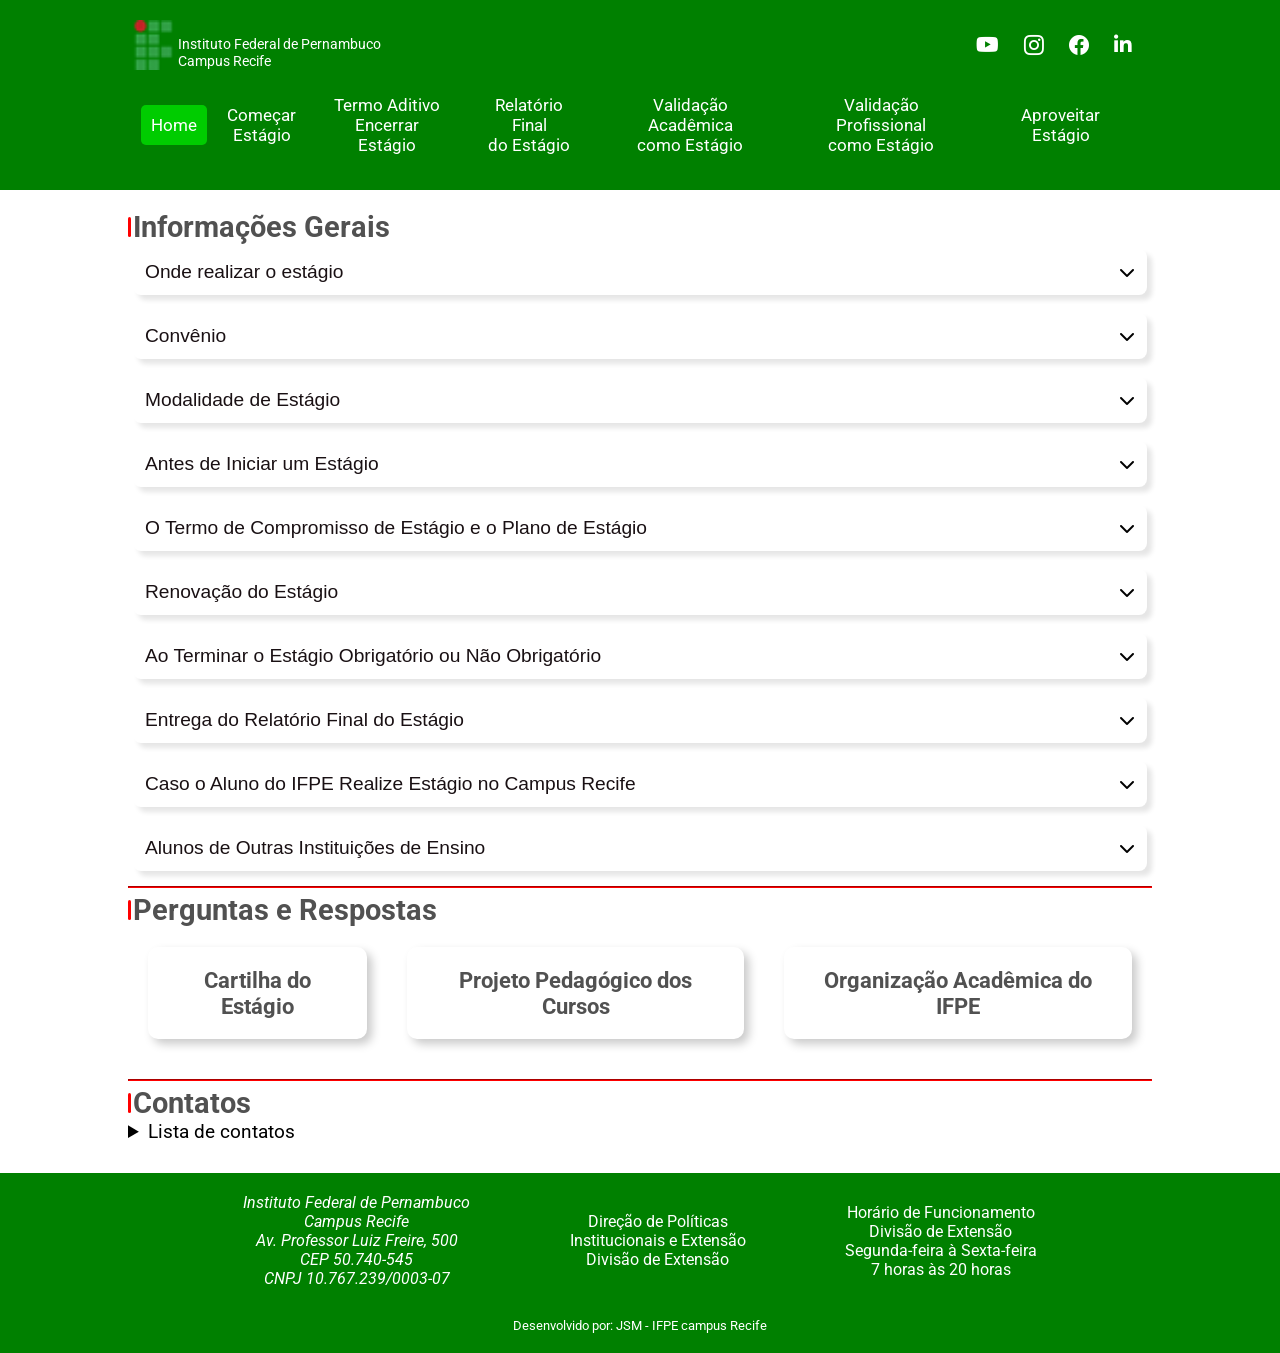
<file: index.html>
<!DOCTYPE html>
<html lang="pt-br">

<head>
    <meta charset="UTF-8">
    <meta name="viewport" content="width=device-width, initial-scale=1.0">
    <title>Home</title>
    <link rel="stylesheet" href="https://cdnjs.cloudflare.com/ajax/libs/font-awesome/6.5.1/css/all.min.css"
        integrity="sha512-DTOQO9RWCH3ppGqcWaEA1BIZOC6xxalwEsw9c2QQeAIftl+Vegovlnee1c9QX4TctnWMn13TZye+giMm8e2LwA=="
        crossorigin="anonymous" referrerpolicy="no-referrer">
    <link rel="stylesheet" href="https://cdn.jsdelivr.net/npm/bootstrap-icons@1.11.3/font/bootstrap-icons.min.css">
    <link rel="stylesheet" href="assets/css/style.css">
</head>

<body>
    <header>
        <div class="header-logo">
            <div id="logo">
                <div class="logo-img">
                    <img src="assets/imagens/Logo-ifpe4.png" alt="Logomarca do IFPE-campus Recife">
                    <div>
                        <p>Instituto Federal de Pernambuco <br>Campus Recife</p>
                    </div>
                </div>
                <div class="btn-social">
                    <a href="https://www.youtube.com/@CanalIFPE" target="_blank"><i
                            class="fa-brands fa-youtube"></i></a>
                    <a href="https://www.instagram.com/ifpeoficial/" target="_blank"><i class="bi bi-instagram"></i></a>
                    <a href="https://www.facebook.com/IFPEoficial/" target="_blank"><i class="bi bi-facebook"></i></a>
                    <a href="https://br.linkedin.com/school/ifpe-campus-recife/" target="_blank"><i
                            class="fa-brands fa-linkedin-in"></i></a>
                </div>
            </div>
            <nav class="nav-bar">
                <ul class="nav-menu">
                    <li class="nav-item"><a class="nav-link active" href="index.html" target="_blank">Home</a></li>
                    <li class="nav-item"><a class="nav-link" href="comecar.html" target="_blank">Começar
                            <div>Estágio</div></a>
                    </li>
                    <li class="nav-item"><a class="nav-link" href="aditivoEncerrar.html" target="_blank">Termo Aditivo
                            <div>
                                Encerrar
                                Estágio
                            </div></a></li>
                    <li class="nav-item"><a class="nav-link" href="relatorioFinalEstagio.html" target="_blank">Relatório
                            Final
                            <div>do Estágio</div></a></li>
                    <li class="nav-item"><a class="nav-link" href="validacaoAcademica.html" target="_blank">Validação
                            Acadêmica <div>como Estágio</div></a></li>
                    <li class="nav-item"><a class="nav-link" href="validacaoProfissional.html" target="_blank">Validação
                            Profissional <div>como Estágio</div></a></li>
                    <li class="nav-item"><a class="nav-link" href="aproveitarEstagio.html"
                            target="_blank">Aproveitar Estágio</a></li>
                </ul>
                <div class="hamburguer">
                    <span class="bar"></span>
                    <span class="bar"></span>
                    <span class="bar"></span>
                </div>
            </nav>
        </div>
    </header>
    <main>
        <section>
            <h1>Informações Gerais</h1>
            <div id="container">
                <div class="accordion">
                    <button class="accordion-header">
                        <span>
                            Onde realizar o estágio
                        </span>
                        <i class="fa-solid fa-chevron-down arrow"></i>
                    </button>
                    <div class="accordion-body">
                        <p>
                            O estágio curricular supervisionado para estudantes poderá ser realizado em qualquer
                            empresa,
                            seja de direito
                            público ou privado, ou contratado por profissionais liberais de nível superior registrados
                            em seus
                            conselhos,
                            inclusive realizar estágio no IFPE.
                        </p>
                    </div>
                </div>
                <div class="accordion">
                    <button class="accordion-header">
                        <span>
                            Convênio
                        </span>
                        <i class="fa-solid fa-chevron-down arrow"></i>
                    </button>
                    <div class="accordion-body">
                        <p>
                            O convênio entre o IF-campus Recife e as empresas é <b>facultativo e gratuito</b>,
                            <b>exceto</b>, com
                            agentes de
                            integração como (CIEE, IEL, ABRE, etc.) em que é compulsório a formalização do Convênio.
                        </p>
                    </div>
                </div>
                <div class="accordion">
                    <button class="accordion-header">
                        <span>
                            Modalidade de Estágio
                        </span>
                        <i class="fa-solid fa-chevron-down arrow"></i>
                    </button>
                    <div class="accordion-body">
                        <p>
                            Em perguntas e respostas abaixo clicando no <b>
                                botão de projeto
                                pedagógico dos cursos
                            </b> encontrará <b>
                                a partir de quando estará apto a realizar o estágio
                                na modalidade obrigatório ou não obrigatório
                            </b> e se seu curso permite <b>
                                validar atividades
                                acadêmicas ou
                                profissionais
                            </b> como
                            estágio obrigatório. <br><b>Na modalidade de Estágio Social</b>, nos moldes do Ensino Médio,
                            poderão realizar esta modalidade o estudante matriculado nos primeiros quatro semestres
                            letivos ou nos primeiros dois anos letivos dos cursos Técnicos Integrados.(Organização
                            Acadêmica, art. 178, §§ 5º).
                        </p>
                    </div>
                </div>
                <div class="accordion">
                    <button class="accordion-header">
                        <span>
                            Antes de Iniciar um Estágio
                        </span>
                        <i class="fa-solid fa-chevron-down arrow"></i>
                    </button>
                    <div class="accordion-body">
                        <p>
                            Antes de iniciar um estágio e <b>independente</b> da
                            modalidade de estágio, <b>obrigatório ou não obrigatório</b>, o aluno deverá entregar à DIEX
                            (Divisão de Extensão), <b>
                                o Termo de
                                Compromisso de Estágio junto com o Plano de Estágio
                            </b> constando entre outros dados o nome do
                            professor
                            orientador de estágio do seu curso e o nome do supervisor de estágio na empresa. O
                            aluno
                            <b>deverá</b> saber
                            na coordenação do seu curso quem será o seu professor orientador de estágio. Em
                            hipótese alguma o Termo de Compromisso de Estágio será assinado sem as assinaturas,
                            no
                            Plano de Estágio, do
                            supervisor de estágio da empresa, do professor orientador de estágio do curso e do
                            estagiário. <b>Somente poderão realizar estágio curricular supervisionado estudantes maiores
                                de 16 anos.(Organização acadêmica, art. 178, §§ 3º)</b>

                        </p>
                    </div>
                </div>
                <div class="accordion">
                    <button class="accordion-header">
                        <span>
                            O Termo de Compromisso de Estágio e o Plano de Estágio
                        </span>
                        <i class="fa-solid fa-chevron-down arrow"></i>
                    </button>
                    <div class="accordion-body">
                        <p>
                            O Termo de compromisso de Estágio <b>deverá</b> estar assinado pelo
                            representante da empresa, e pelo
                            estagiário, se menor de idade, assinado também pelo responsável legal/tutor do
                            aluno, se o TCE for de agente de integração também assinado pelo agente de integração
                            e o Plano de Estágio deverá estar assinado pelo supervisor de estágio da empresa e pelo
                            professor orientador
                            de estágio do curso além do estagiário. Ambos os documentos deverão ser entregues à
                            DIEX , onde <b>
                                o Termo de
                                Compromisso de Estágio será assinado pela chefia da DIEX no prazo de 48 horas após o
                                recebimento.
                            </b>
                        </p>
                    </div>
                </div>
                <div class="accordion">
                    <button class="accordion-header">
                        <span>
                            Renovação do Estágio
                        </span>
                        <i class="fa-solid fa-chevron-down arrow"></i>
                    </button>
                    <div class="accordion-body">
                        <p>
                            Caso haja renovação do estágio vigente, o aluno deverá entregar o Termo Aditivo antes de
                            iniciar a renovação do estágio e o Termo Aditivo deverá ser assinado pelo representante da
                            empresa, pelo estagiário, pela Chefia da divisão de Extensão (DIEX) e pelo professor
                            orientador de estágio do aluno. O estágio na mesma empresa deverá ter duração de no máximo
                            dois anos.
                        </p>
                    </div>
                </div>
                <div class="accordion">
                    <button class="accordion-header">
                        <span>
                            Ao Terminar o Estágio Obrigatório ou Não Obrigatório
                        </span>
                        <i class="fa-solid fa-chevron-down arrow"></i>
                    </button>
                    <div class="accordion-body">
                        <p>
                            <b>
                                Ao terminar o estágio obrigatório ou não obrigatório ou
                                rescindir o estágio (sair antes do término do estágio),
                            </b> o estagiário
                            <b>deverá</b> entregar à DIEX, <b>o Termo de Realização de Estágio</b> emitido pela
                            empresa,
                            conforme a Lei
                            11.788/2008, artº 9, V (Por ocasião do desligamento do estagiário, entregar Termo de
                            Realização
                            do Estágio
                            com indicação resumida das atividades desenvolvidas, dos períodos e da avaliação de
                            desempenho) ou o <b>Termo de Rescisão</b> <b>junto com a avaliação do supervisor de estágio da empresa</b> a
                            fim da DIEX
                            encerrar o estágio no sistema de controle acadêmico para
                            que o aluno não fique com pendência no estágio.
                        </p>
                    </div>
                </div>
                <div class="accordion">
                    <button class="accordion-header">
                        <span>
                            Entrega do Relatório Final do Estágio
                        </span>
                        <i class="fa-solid fa-chevron-down arrow"></i>
                    </button>
                    <div class="accordion-body">
                        <p>
                            <b>
                                O prazo para entrega do relatório final do estágio são
                                de 06(seis) meses, após a conclusão do estágio obrigatório.(art. 182, §§ 2º da
                                Organização
                                Acadêmica do IFPE)
                            </b>; <br> O aluno deverá inicialmente enviar por seu
                            <b>
                                e-mail institucional
                                discente
                            </b> a
                            documentação de entrega do relatório final de estágio à DIEX junto com o relatório final
                            do estágio; <br><b>
                                Todos os documentos e relatório final do estágio devem ser enviados
                                no
                                mesmo e-mail e cada um em anexos separados e salvos em (.pdf);
                            </b>
                            <br>
                            Quando
                            <b>concluir</b> todas as disciplinas, <b>inclusive</b> o estágio
                            obrigatório,
                            o aluno <b>deverá</b> requerer junto ao Departamento Geral de Controle Acadêmico
                            (DGCA) a
                            <b>declaração de tramitação do diploma</b> anexando ao requerimento o RG, CPF, nada consta
                            da biblioteca e
                            histórico escolar atualizado com <b>situação de matrícula concluído</b>.

                        </p>
                    </div>
                </div>
                <div class="accordion">
                    <button class="accordion-header">
                        <span>
                            Caso o Aluno do IFPE Realize Estágio no Campus Recife
                        </span>
                        <i class="fa-solid fa-chevron-down arrow"></i>
                    </button>
                    <div class="accordion-body">
                        <p>
                            A Coordenação do Curso <b>deverá</b> solicitar, <b>via SEI</b>, a emissão do Termo de
                            Compromisso de Estágio à Divisão de Extensão (DIEX)
                            encaminhando junto à solicitação os dados pessoais do aluno, dados do estágio e o Plano de
                            Estágio este já preenchido e assinado pelo professor orientador do
                            estágio, pelo supervisor de estágio do aluno e assinado também pelo aluno para realização de
                            estágio no campus Recife. Após, a emissão
                            do TCE <b>o aluno deverá</b> <b>assinar digitalmente o TCE</b> através do <b>sou.gov</b>. O
                            prazo para assinatura do TCE pela chefia da DIEX é de 48 horas após o recebimento.
                        </p>
                    </div>
                </div>
                <div class="accordion">
                    <button class="accordion-header">
                        <span>
                            Alunos de Outras Instituições de Ensino
                        </span>
                        <i class="fa-solid fa-chevron-down arrow"></i>
                    </button>
                    <div class="accordion-body">
                        <p>
                            Aluno de outras Instituições de Ensino que realizar estágio no campus Recife
                            deverá se dirigir a coordenação do curso da sua área ou ao Departamento de Gestão de Pessoas
                            para tratar de estágio.</p>
                        <p>
                            A Divisão de Extensão (DIEX) do campus Recife <b>não</b> trata
                            sobre estágio de aluno de outras Instituições de Ensino.
                        </p>

                    </div>
                </div>
            </div>
        </section>
        <hr>
        <section>
            <div class="container-consulta">
                <h2>Perguntas e Respostas</h2>
                <div class="grupo-consulta">
                    <div class="grup">
                        <h3 class="tit-3">
                            <a class="tit-3"
                                href="assets/textos/legislacao/Ministerio_do_Trabalho_Nova_Cartilha_do_Estagio.pdf"
                                target="_blank">Cartilha do Estágio</a>
                        </h3>
                    </div>
                    <div class="grup">
                        <h3 class="tit-3"><a href="https://portal.ifpe.edu.br/recife/cursos/" target="_blank">Projeto
                                Pedagógico dos Cursos</a></h3>
                    </div>
                    <div class="grup">
                        <h3 class="tit-3"><a
                                href="assets/textos/legislacao/organizacaoacademica_atualizada_marco_2016.pdf"
                                target="_blank">Organização Acadêmica do IFPE</a></h3>
                    </div>
                </div>
            </div>
            <hr>
            <section>
                <div class="contato">
                    <h2>Contatos</h2>
                    <details>
                        <summary class="lista-contato">Lista de contatos</summary>
                        <p>Direção Geral do Campus Recife (DGCR) | (81)2125-1619 | dgcr@recife.ifpe.edu.br</p>
                        <p>Direção de Políticas Institucionais e Extensão (DPI) | (81)2125-1692 | dpi@recife.ifpe.edu.br
                        </p>
                        <p>Divisão de Extensão (DIEX) | (81)2125-1692 | diex@recife.ifpe.edu.br</p>
                        <p>Direção de Ensino (DEN) | (81)2125-1710 | den@recife.ifpe.edu.br</p>
                        <p>Departamento Acadêmico dos Cursos Superiores (DACS) | (81)2125-1706 | dacs@recife.ifpe.edu.br
                        </p>
                        <p>Departamento Acadêmico dos Cursos Técnicos (DACT) | (81)2125-1712 | dact@recife.ifpe.edu.br
                        </p>
                        <p>Departamento Geral de Controle Acadêmico (DGCA) | (81)2125-1737 | dgca@recife.ifpe.edu.br</p>
                        <p>Diplomação Cursos Superiores (DIPS) | (81)2125-1737 | diplomacao.superior@recife.ifpe.edu.br
                        </p>
                        <p>Diplomação Cursos Técnicos (DIPT) | (81)2125-1737 | diplomacao.tecnico@recife.ifpe.edu.br</p>
                        <p>Biblioteca (CBIB) | (81) 2125-1652 | cbib@recife.ifpe.edu.br</p>
                    </details>
                </div>
            </section>
        </section>
    </main>
    <footer>
        <div class="footer-container">
            <div id="footer-endereco">
                <div class="footer-bloco">
                    <address>
                        <p>Instituto Federal de Pernambuco <div>Campus Recife</div></p>
                        <p>Av. Professor Luiz Freire, 500 <div>CEP 50.740-545</div></p>
                        <p>CNPJ 10.767.239/0003-07</p>
                    </address>
                </div>
                <div class="footer-bloco">
                    <p>Direção de Políticas</p>
                    <p>Institucionais e Extensão</p>
                    <p>Divisão de Extensão</p>
                </div>
                <div class="footer-bloco">
                    <p>Horário de Funcionamento <div>Divisão de Extensão</div></p>
                    <p>Segunda-feira à Sexta-feira</p>
                    <p>7 horas às 20 horas</p>
                </div>
            </div>
            <div id="desenv">
                <p>Desenvolvido por: JSM - IFPE campus Recife</p>
            </div>
        </div>
    </footer>
    <script src="assets/js/script.js"></script>
</body>

</html>
</file>
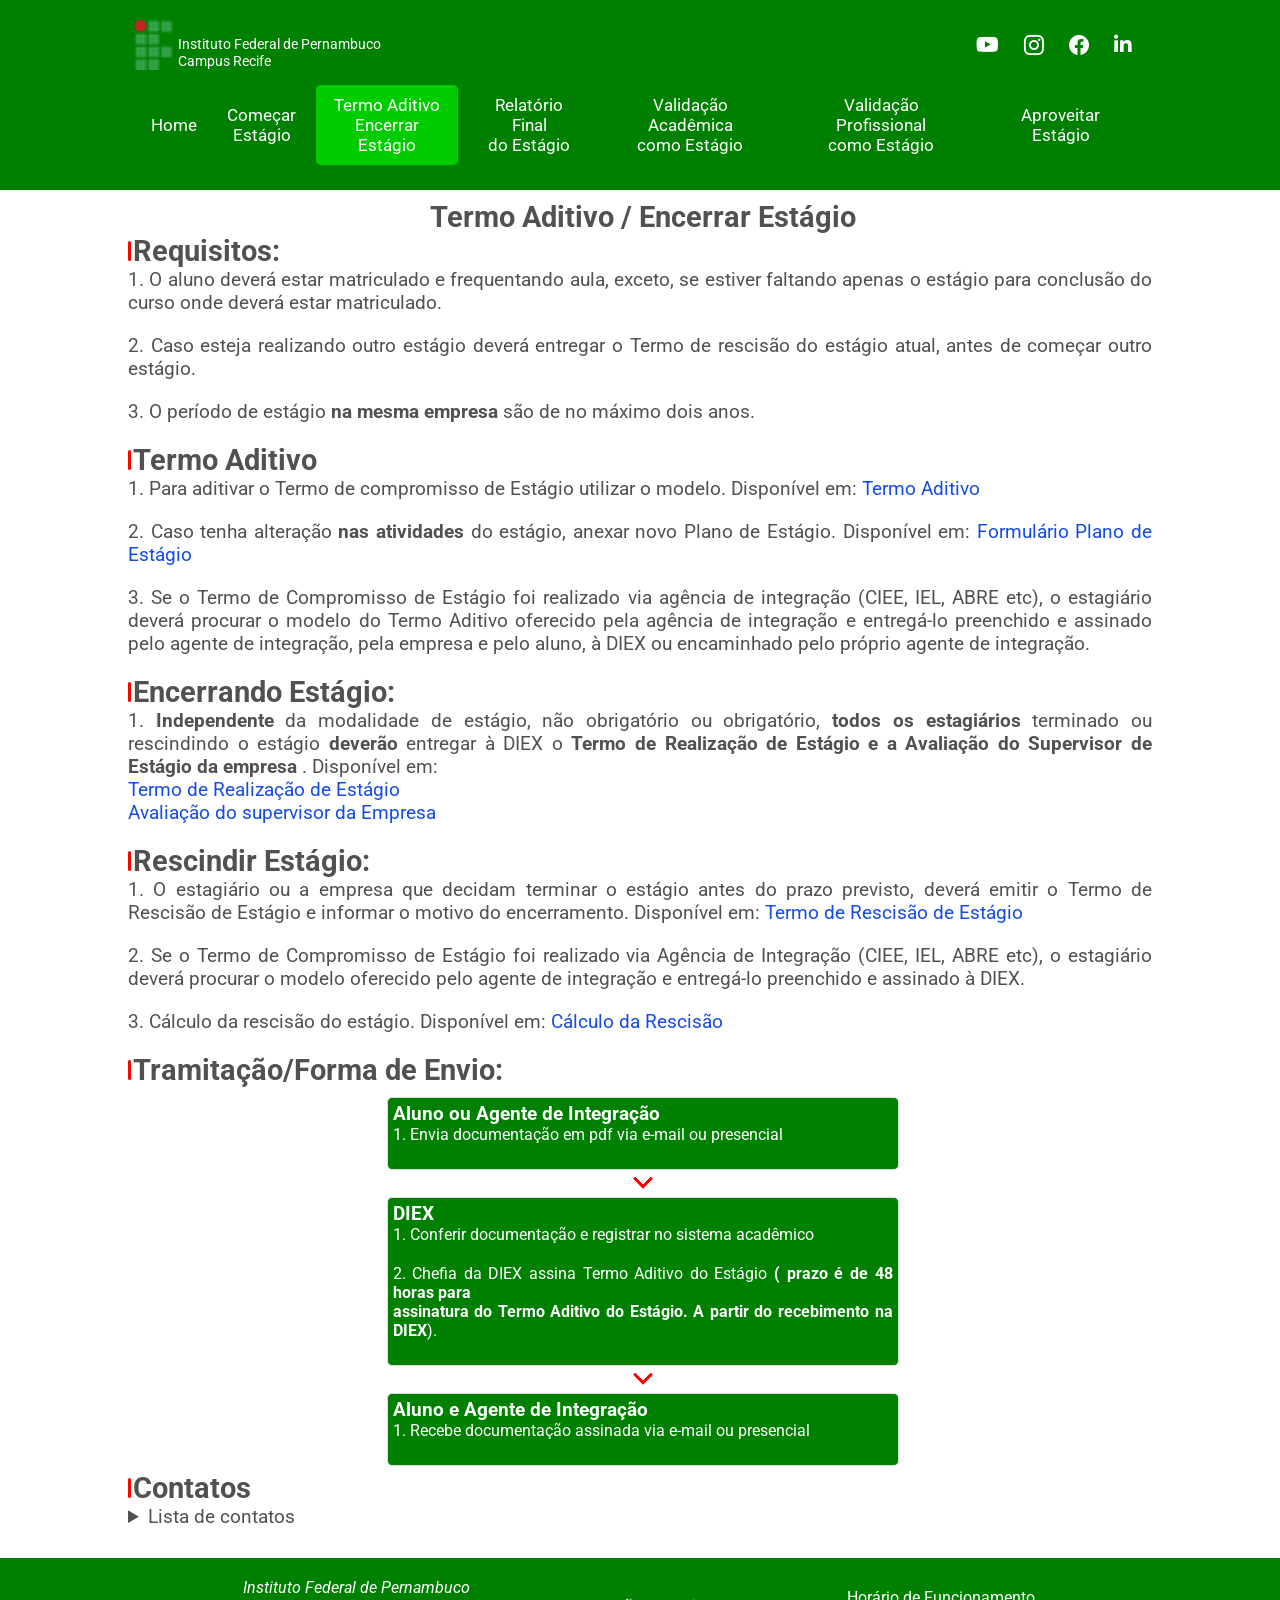
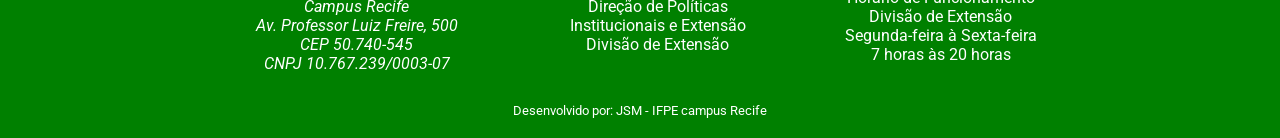
<file: aditivoEncerrar.html>
<!DOCTYPE html>
<html lang="pt-br">

<head>
  <meta charset="UTF-8">
  <meta name="viewport" content="width=device-width, initial-scale=1.0">
  <title>aditivar/Encerrar Estágio</title>
  <link rel="stylesheet" href="https://cdnjs.cloudflare.com/ajax/libs/font-awesome/6.5.1/css/all.min.css"
    integrity="sha512-DTOQO9RWCH3ppGqcWaEA1BIZOC6xxalwEsw9c2QQeAIftl+Vegovlnee1c9QX4TctnWMn13TZye+giMm8e2LwA=="
    crossorigin="anonymous" referrerpolicy="no-referrer">
  <link rel="stylesheet" href="https://cdn.jsdelivr.net/npm/bootstrap-icons@1.11.3/font/bootstrap-icons.min.css">
  <link rel="stylesheet" href="assets/css/aditivarEncerrarEstagio.css">
</head>

<body>
  <header>
    <div class="header-logo">
      <div id="logo">
        <div class="logo-img">
          <img src="assets/imagens/Logo-ifpe4.png" alt="Logomarca do IFPE-campus Recife">
          <div>
            <p>Instituto Federal de Pernambuco <br>Campus Recife</p>
          </div>
        </div>
        <div class="btn-social">
          <a href="https://www.youtube.com/@CanalIFPE" target="_blank"><i class="fa-brands fa-youtube"></i></a>
          <a href="https://www.instagram.com/ifpeoficial/" target="_blank"><i class="bi bi-instagram"></i></a>
          <a href="https://www.facebook.com/IFPEoficial/" target="_blank"><i class="bi bi-facebook"></i></a>
          <a href="https://br.linkedin.com/school/ifpe-campus-recife/" target="_blank"><i
              class="fa-brands fa-linkedin-in"></i></a>
        </div>
      </div>
      <nav class="nav-bar">
        <ul class="nav-menu">
          <li class="nav-item"><a class="nav-link" href="index.html" target="_blank">Home</a></li>
          <li class="nav-item"><a class="nav-link" href="comecar.html" target="_blank">Começar <div>Estágio</div></a></li>
          <li class="nav-item"><a class="nav-link active" href="aditivoEncerrar.html" target="_blank">Termo Aditivo
              <div>
                Encerrar
                Estágio
              </div></a></li>
          <li class="nav-item"><a class="nav-link" href="relatorioFinalEstagio.html" target="_blank">Relatório
              Final <div>do Estágio</div></a></li>
          <li class="nav-item"><a class="nav-link" href="validacaoAcademica.html" target="_blank">Validação
              Acadêmica <div>como Estágio</div></a></li>
          <li class="nav-item"><a class="nav-link" href="validacaoProfissional.html" target="_blank">Validação
              Profissional <div>como Estágio</div></a></li>
          <li class="nav-item"><a class="nav-link" href="aproveitarEstagio.html" target="_blank">Aproveitar Estágio</a>
          </li>
        </ul>
        <div class="hamburguer">
          <span class="bar"></span>
          <span class="bar"></span>
          <span class="bar"></span>
        </div>
      </nav>
    </div>
  </header>
  <main id="titulos">
    <section>
      <h1>Termo Aditivo / Encerrar Estágio</h1>
      <h2>Requisitos:</h2>
      <ol>
        <li>O aluno deverá estar matriculado e frequentando aula, exceto, se estiver faltando apenas o estágio para
          conclusão do curso onde deverá estar matriculado.</li>
        <li>Caso esteja realizando outro estágio deverá entregar o Termo de rescisão do estágio atual, antes de começar
          outro estágio.</li>
        <li>O período de estágio <b>na mesma empresa</b> são de no máximo dois anos.</li>
      </ol>
      <h2>Termo Aditivo</h2>
      <ol>
        <li>Para aditivar o Termo de compromisso de Estágio utilizar o modelo. Disponível em: <a
            href="assets/formularios/termoAditivo.docx" target="_blank">Termo Aditivo</a></li>
        <li>Caso tenha alteração <b>nas atividades</b> do estágio, anexar novo Plano de Estágio. Disponível em:
          <a href="assets/formularios/plano_atividades.docm">Formulário Plano de Estágio</a>
        </li>
        <li>Se o Termo de Compromisso de Estágio foi realizado via agência de integração (CIEE, IEL, ABRE etc), o
          estagiário deverá procurar o modelo do Termo Aditivo oferecido pela agência de integração e entregá-lo
          preenchido e assinado pelo agente de integração, pela empresa e pelo aluno, à
          DIEX
          ou encaminhado pelo próprio agente de integração.
      </ol>
      <h2>Encerrando Estágio:</h2>
      <ol>
        <li> <b>Independente</b> da modalidade de estágio, não obrigatório ou obrigatório, <b>todos os estagiários</b>
          terminado ou rescindindo o estágio <b>deverão</b> entregar à DIEX o <b>
            Termo de Realização de Estágio e a
            Avaliação do Supervisor de Estágio da
            empresa
          </b>. Disponível em:
          <p>
            <a class="altLinha" href="assets/formularios/termoRealizacaoEstagio_Dez2023.docm" target="_blank">
              Termo de Realização de
              Estágio
            </a>
          </p>
          <p>
            <a class="altLinha" href="assets/formularios/avaliaçãoDoSupervisorDaEmpresa.docx" target="_blank">
              Avaliação
              do supervisor da Empresa
            </a>
          </p>
        </li>
      </ol>
      <h2>Rescindir Estágio:</h2>
      <ol>
        <li>O estagiário ou a empresa que decidam terminar o estágio antes do prazo previsto, deverá emitir o Termo de
          Rescisão de Estágio e informar o motivo do encerramento. Disponível em: <a
            href="assets/formularios/termoRescisaoEstagio.docx" target="_blank">Termo de Rescisão de
            Estágio</a>
        </li>
        <li>Se o Termo de Compromisso de Estágio foi realizado via Agência de Integração (CIEE, IEL, ABRE etc), o
          estagiário deverá procurar o modelo oferecido pelo agente de integração e entregá-lo preenchido e assinado à
          DIEX.</li>
        <li>Cálculo da rescisão do estágio. Disponível em: <a
            href="assets/textos/legislacao/calculoRescisãoEstagiário.pdf" target="_blank">Cálculo da Rescisão</a></li>
      </ol>
      <h2>Tramitação/Forma de Envio:</h2>
      <div class="titulo-tramitacao">
        <div class="aluno">
          <h3>Aluno ou Agente de Integração</h3>
          <ol>
            <li>Envia documentação em pdf via e-mail ou presencial</li>
          </ol>
        </div>
        <div class="seta"></div>
        <div class="diex">
          <h3>DIEX</h3>
          <ol>
            <li>Conferir documentação e registrar no sistema acadêmico</li>
            <li>Chefia da DIEX assina Termo Aditivo do Estágio<strong> ( prazo é de 48 horas para <br> assinatura do
                Termo Aditivo do Estágio. A partir do recebimento na DIEX</strong>).
            </li>
          </ol>
        </div>
        <div class="seta"></div>
        <div class="aluno">
          <h3>Aluno e Agente de Integração</h3>
          <ol>
            <li>Recebe documentação assinada via e-mail ou presencial</li>
          </ol>
        </div>
      </div>
      <div class="contato">
        <h2>Contatos</h2>
        <details>
          <summary class="lista-contato">Lista de contatos</summary>
          <p>Direção Geral do Campus Recife (DGCR) | (81)2125-1619 | dgcr@recife.ifpe.edu.br</p>
          <p>Direção de Políticas Institucionais e Extensão (DPI) | (81)2125-1692 | dpi@recife.ifpe.edu.br</p>
          <p>Divisão de Extensão (DIEX) | (81)2125-1692 | diex@recife.ifpe.edu.br</p>
          <p>Direção de Ensino (DEN) | (81)2121-1710 | den@recife.ifpe.edu.br</p>
          <p>Departamento Acadêmico dos Cursos Superiores (DACS) | (81)2121-1706 | dacs@recife.ifpe.edu.br</p>
          <p>Departamento Acadêmico dos Cursos Técnicos (DACT) | (81)2121-1712 | dact@recife.ifpe.edu.br</p>
          <p>Departamento Geral de Controle Acadêmico (DGCA) | (81)2121-1737 | dgca@recife.ifpe.edu.br</p>
          <p>Diplomação Cursos Superiores (DIPS) | (81)2125-1737 | diplomacao.superior@recife.ifpe.edu.br</p>
          <p>Diplomação Cursos Técnicos (DIPT) | (81)2125-1737 | diplomacao.tecnico@recife.ifpe.edu.br</p>
          <p>Biblioteca (CBIB) | (81) 2125-1652 | cbib@recife.ifpe.edu.br</p>
        </details>
      </div>
    </section>
  </main>
  <footer>
    <div class="footer-container">
        <div id="footer-endereco">
            <div class="footer-bloco">
                <address>
                    <p>Instituto Federal de Pernambuco <div>Campus Recife</div></p>
                    <p>Av. Professor Luiz Freire, 500 <div>CEP 50.740-545</div></p>
                    <p>CNPJ 10.767.239/0003-07</p>
                </address>
            </div>
            <div class="footer-bloco">
                <p>Direção de Políticas</p>
                <p>Institucionais e Extensão</p>
                <p>Divisão de Extensão</p>
            </div>
            <div class="footer-bloco">
                <p>Horário de Funcionamento <div>Divisão de Extensão</div></p>
                <p>Segunda-feira à Sexta-feira</p>
                <p>7 horas às 20 horas</p>
            </div>
        </div>
        <div id="desenv">
            <p>Desenvolvido por: JSM - IFPE campus Recife</p>
        </div>
    </div>
</footer>
  <script src="assets/js/script.js"></script>
</body>

</html>
</file>
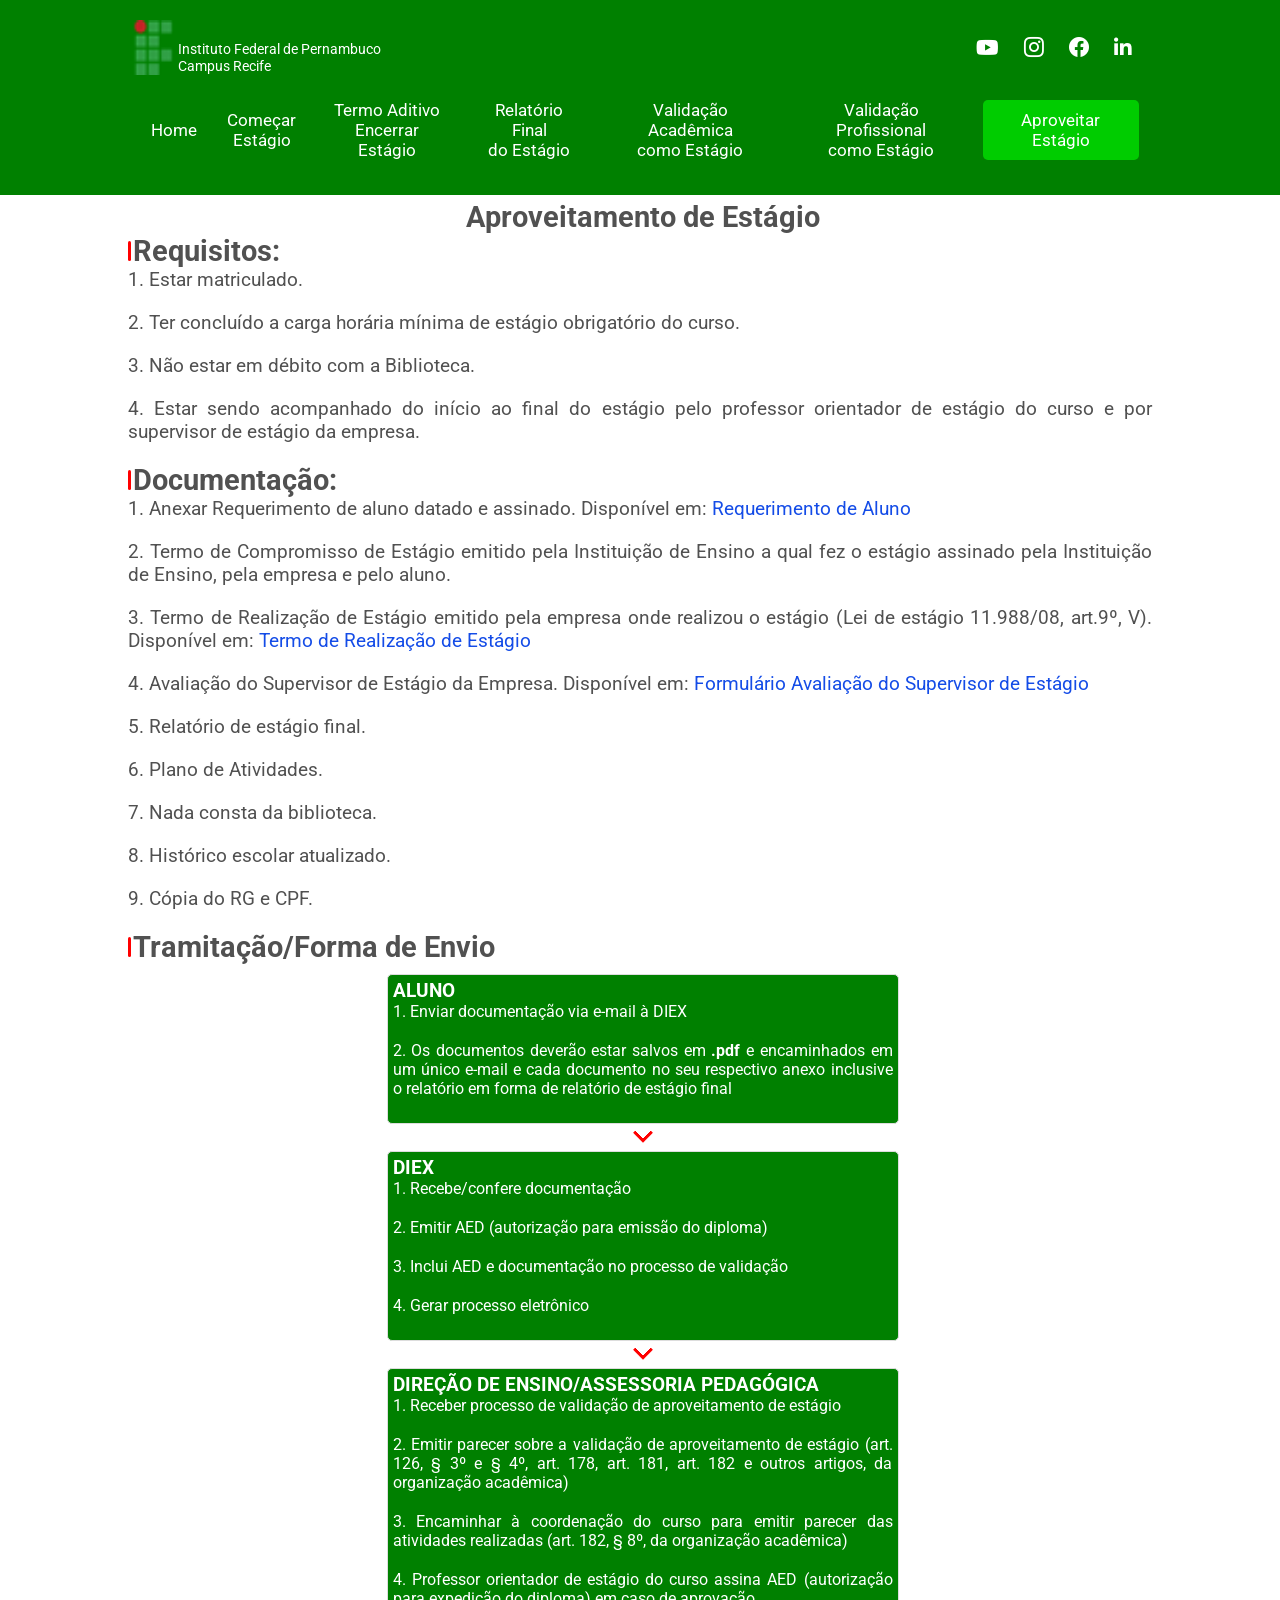
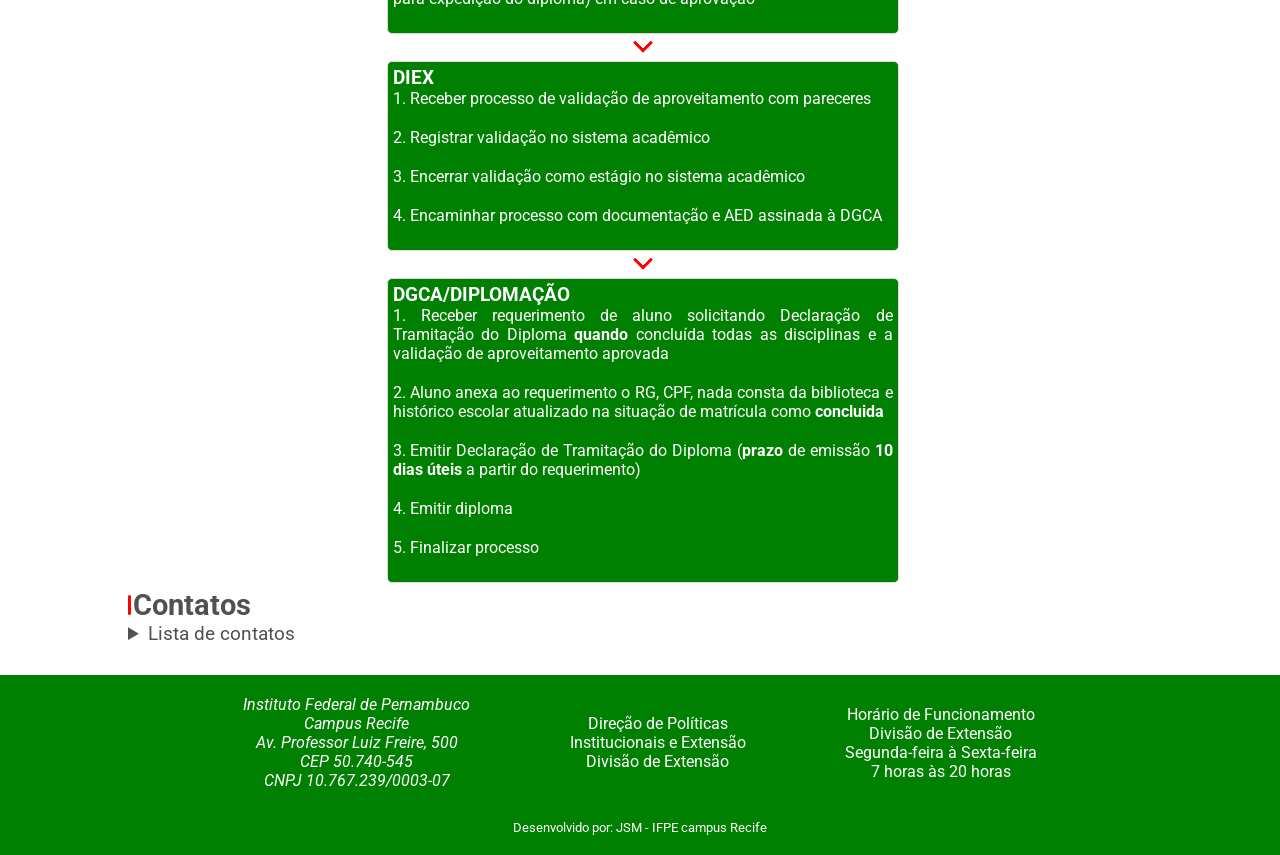
<file: aproveitarEstagio.html>
<!DOCTYPE html>
<html lang="pt-br">

<head>
    <meta charset="UTF-8">
    <meta name="viewport" content="width=device-width, initial-scale=1.0">
    <title>Aproveitamento de Estágio</title>
    <link rel="stylesheet" href="https://cdnjs.cloudflare.com/ajax/libs/font-awesome/6.5.1/css/all.min.css"
        integrity="sha512-DTOQO9RWCH3ppGqcWaEA1BIZOC6xxalwEsw9c2QQeAIftl+Vegovlnee1c9QX4TctnWMn13TZye+giMm8e2LwA=="
        crossorigin="anonymous" referrerpolicy="no-referrer">
    <link rel="stylesheet" href="https://cdn.jsdelivr.net/npm/bootstrap-icons@1.11.3/font/bootstrap-icons.min.css">
    <link rel="stylesheet" href="assets/css/aproveitarEstagio.css">
</head>

<body>
    <header>
        <div class="header-logo">
            <div id="logo">
                <div class="logo-img">
                    <img src="assets/imagens/Logo-ifpe4.png" alt="Logomarca do IFPE-campus Recife">
                    <div>
                        <p>Instituto Federal de Pernambuco <br>Campus Recife</p>
                    </div>
                </div>
                <div class="btn-social">
                    <a href="https://www.youtube.com/@CanalIFPE" target="_blank"><i
                            class="fa-brands fa-youtube"></i></a>
                    <a href="https://www.instagram.com/ifpeoficial/" target="_blank"><i class="bi bi-instagram"></i></a>
                    <a href="https://www.facebook.com/IFPEoficial/" target="_blank"><i class="bi bi-facebook"></i></a>
                    <a href="https://br.linkedin.com/school/ifpe-campus-recife/" target="_blank"><i
                            class="fa-brands fa-linkedin-in"></i></a>
                </div>
            </div>
            <nav class="nav-bar">
                <ul class="nav-menu">
                    <li class="nav-item"><a class="nav-link" href="index.html" target="_blank">Home</a></li>
                    <li class="nav-item"><a class="nav-link" href="comecar.html" target="_blank">Começar
                            <div>Estágio</div>
                        </a>
                    </li>
                    <li class="nav-item"><a class="nav-link" href="aditivoEncerrar.html" target="_blank">Termo Aditivo
                            <div>
                                Encerrar
                                Estágio
                            </div>
                        </a></li>
                    <li class="nav-item"><a class="nav-link" href="relatorioFinalEstagio.html" target="_blank">Relatório
                            Final <div>do Estágio</div></a></li>
                    <li class="nav-item"><a class="nav-link" href="validacaoAcademica.html" target="_blank">Validação
                            Acadêmica <div>como Estágio</div></a></li>
                    <li class="nav-item"><a class="nav-link" href="validacaoProfissional.html" target="_blank">Validação
                            Profissional <div>como Estágio</div></a></li>
                    <li class="nav-item"><a class="nav-link active" href="aproveitarEstagio.html"
                            target="_blank">Aproveitar Estágio</a></li>
                </ul>
                <div class="hamburguer">
                    <span class="bar"></span>
                    <span class="bar"></span>
                    <span class="bar"></span>
                </div>
            </nav>
        </div>
    </header>
    <main id="titulos">
        <section>
            <h1>Aproveitamento de Estágio</h1>
            <h2>Requisitos:</h2>
            <ol>
                <li>Estar matriculado.</li>
                <li>
                    Ter concluído a carga horária mínima de estágio obrigatório do
                    curso.
                </li>
                <li>Não estar em débito com a Biblioteca.</li>
                <li>
                    Estar sendo acompanhado do início ao final do estágio pelo professor orientador de estágio do
                    curso e por supervisor de estágio da empresa.
                </li>
            </ol>
            <h2>Documentação:</h2>
            <ol>
                <li>Anexar Requerimento de aluno datado e assinado. Disponível em: <a
                        href="assets/formularios/requerimentoDeAlunoEditavel.pdf" target="_blank">Requerimento de
                        Aluno</a></li>
                <li>
                    Termo de Compromisso de Estágio emitido pela Instituição de Ensino a qual fez o estágio assinado
                    pela
                    Instituição de Ensino, pela empresa e pelo aluno.
                </li>
                <li>
                    Termo de Realização de Estágio emitido pela empresa onde realizou o
                    estágio (Lei de estágio 11.988/08, art.9º, V). Disponível em:
                    <a href="assets/formularios/termoRealizacaoEstagio_Dez2023.docm" target="_blank">Termo de Realização
                        de
                        Estágio</a>
                </li>
                <li>
                    Avaliação do Supervisor de Estágio da Empresa. Disponível em:
                    <a href="assets/formularios/avaliaçãoDoSupervisorDaEmpresa.docx" target="_blank">Formulário
                        Avaliação
                        do
                        Supervisor de Estágio</a>
                </li>
                <li>Relatório de estágio final.</li>
                <li>Plano de Atividades.</li>
                <li>Nada consta da biblioteca.</li>
                <li>Histórico escolar atualizado.</li>
                <li>Cópia do RG e CPF.</li>
            </ol>
            <h2>Tramitação/Forma de Envio</h2>
            <div class="titulos-tramitacao">
                <div class="aluno">
                    <h3>ALUNO</h3>
                    <ol>
                        <li>Enviar documentação via e-mail à DIEX</li>
                        <li>Os documentos deverão estar salvos em <b>.pdf</b> e encaminhados em um único e-mail e
                            cada documento no seu respectivo anexo inclusive o relatório em forma de relatório de
                            estágio final</li>
                    </ol>
                </div>
                <div class="seta"></div>
                <div class="diex">
                    <h3>DIEX</h3>
                    <ol>
                        <li>Recebe/confere documentação</li>
                        <li>Emitir AED (autorização para emissão do diploma)</li>
                        <li>Inclui AED e documentação no processo de validação</li>
                        <li>Gerar processo eletrônico</li>
                    </ol>
                </div>
                <div class="seta"></div>
                <div class="curso">
                    <h3>DIREÇÃO DE ENSINO/ASSESSORIA PEDAGÓGICA</h3>
                    <ol>
                        <li>Receber processo de validação de aproveitamento de estágio</li>
                        <li>Emitir parecer sobre a validação de aproveitamento de estágio (art. 126, &#167; 3º e &#167;
                            4º, art.
                            178, art. 181, art. 182 e outros artigos, da organização acadêmica)</li>
                        <li>Encaminhar à coordenação do curso para emitir parecer das atividades realizadas
                            (art. 182, &#167; 8º, da organização acadêmica)</li>
                        <li>Professor orientador de estágio do curso assina AED (autorização para expedição do
                            diploma) em caso de aprovação</li>
                    </ol>
                </div>
                <div class="seta"></div>
                <div class="diex">
                    <h3>DIEX</h3>
                    <ol>
                        <li>Receber processo de validação de aproveitamento com pareceres</li>
                        <li>Registrar validação no sistema acadêmico</li>
                        <li>Encerrar validação como estágio no sistema acadêmico</li>
                        <li>Encaminhar processo com documentação e AED assinada à DGCA</li>
                    </ol>
                </div>
                <div class="seta"></div>
                <div class="dgca">
                    <h3>DGCA/DIPLOMAÇÃO</h3>
                    <ol>
                        <li>Receber requerimento de aluno solicitando Declaração de Tramitação do Diploma <b>quando</b>
                            concluída todas as disciplinas e a validação de aproveitamento aprovada</li>
                        <li>Aluno anexa ao requerimento o RG, CPF, nada consta da biblioteca e histórico escolar
                            atualizado na situação de matrícula como <b>concluida</b></li>
                        <li>Emitir Declaração de Tramitação do Diploma (<b>prazo</b> de emissão <b>10 dias úteis</b> a
                            partir do requerimento)</li>
                        <li>Emitir diploma</li>
                        <li>Finalizar processo</li>
                    </ol>
                </div>
            </div>
            <section>
                <div class="contato">
                    <h2>Contatos</h2>
                    <details>
                        <summary class="lista-contato">Lista de contatos</summary>
                        <p>Direção Geral do Campus Recife (DGCR) | (81)2125-1619 | dgcr@recife.ifpe.edu.br</p>
                        <p>Direção de Políticas Institucionais e Extensão (DPI) | (81)2125-1692 | dpi@recife.ifpe.edu.br
                        </p>
                        <p>Divisão de Extensão (DIEX) | (81)2125-1692 | diex@recife.ifpe.edu.br</p>
                        <p>Direção de Ensino (DEN) | (81)2125-1710 | den@recife.ifpe.edu.br</p>
                        <p>Departamento Acadêmico dos Cursos Superiores (DACS) | (81)2125-1706 | dacs@recife.ifpe.edu.br
                        </p>
                        <p>Departamento Acadêmico dos Cursos Técnicos (DACT) | (81)2125-1712 | dact@recife.ifpe.edu.br
                        </p>
                        <p>Departamento Geral de Controle Acadêmico (DGCA) | (81)2125-1737 | dgca@recife.ifpe.edu.br</p>
                        <p>Diplomação Cursos Superiores (DIPS) | (81)2125-1737 | diplomacao.superior@recife.ifpe.edu.br
                        </p>
                        <p>Diplomação Cursos Técnicos (DIPT) | (81)2125-1737 | diplomacao.tecnico@recife.ifpe.edu.br</p>
                        <p>Biblioteca (CBIB) | (81) 2125-1652 | cbib@recife.ifpe.edu.br</p>
                    </details>
                </div>
            </section>
        </section>
    </main>
    <footer>
        <div class="footer-container">
            <div id="footer-endereco">
                <div class="footer-bloco">
                    <address>
                        <p>Instituto Federal de Pernambuco <div>Campus Recife</div></p>
                        <p>Av. Professor Luiz Freire, 500 <div>CEP 50.740-545</div></p>
                        <p>CNPJ 10.767.239/0003-07</p>
                    </address>
                </div>
                <div class="footer-bloco">
                    <p>Direção de Políticas</p>
                    <p>Institucionais e Extensão</p>
                    <p>Divisão de Extensão</p>
                </div>
                <div class="footer-bloco">
                    <p>Horário de Funcionamento <div>Divisão de Extensão</div></p>
                    <p>Segunda-feira à Sexta-feira</p>
                    <p>7 horas às 20 horas</p>
                </div>
            </div>
            <div id="desenv">
                <p>Desenvolvido por: JSM - IFPE campus Recife</p>
            </div>
        </div>
    </footer>
    <script src="assets/js/script.js"></script>
</body>

</html>
</file>
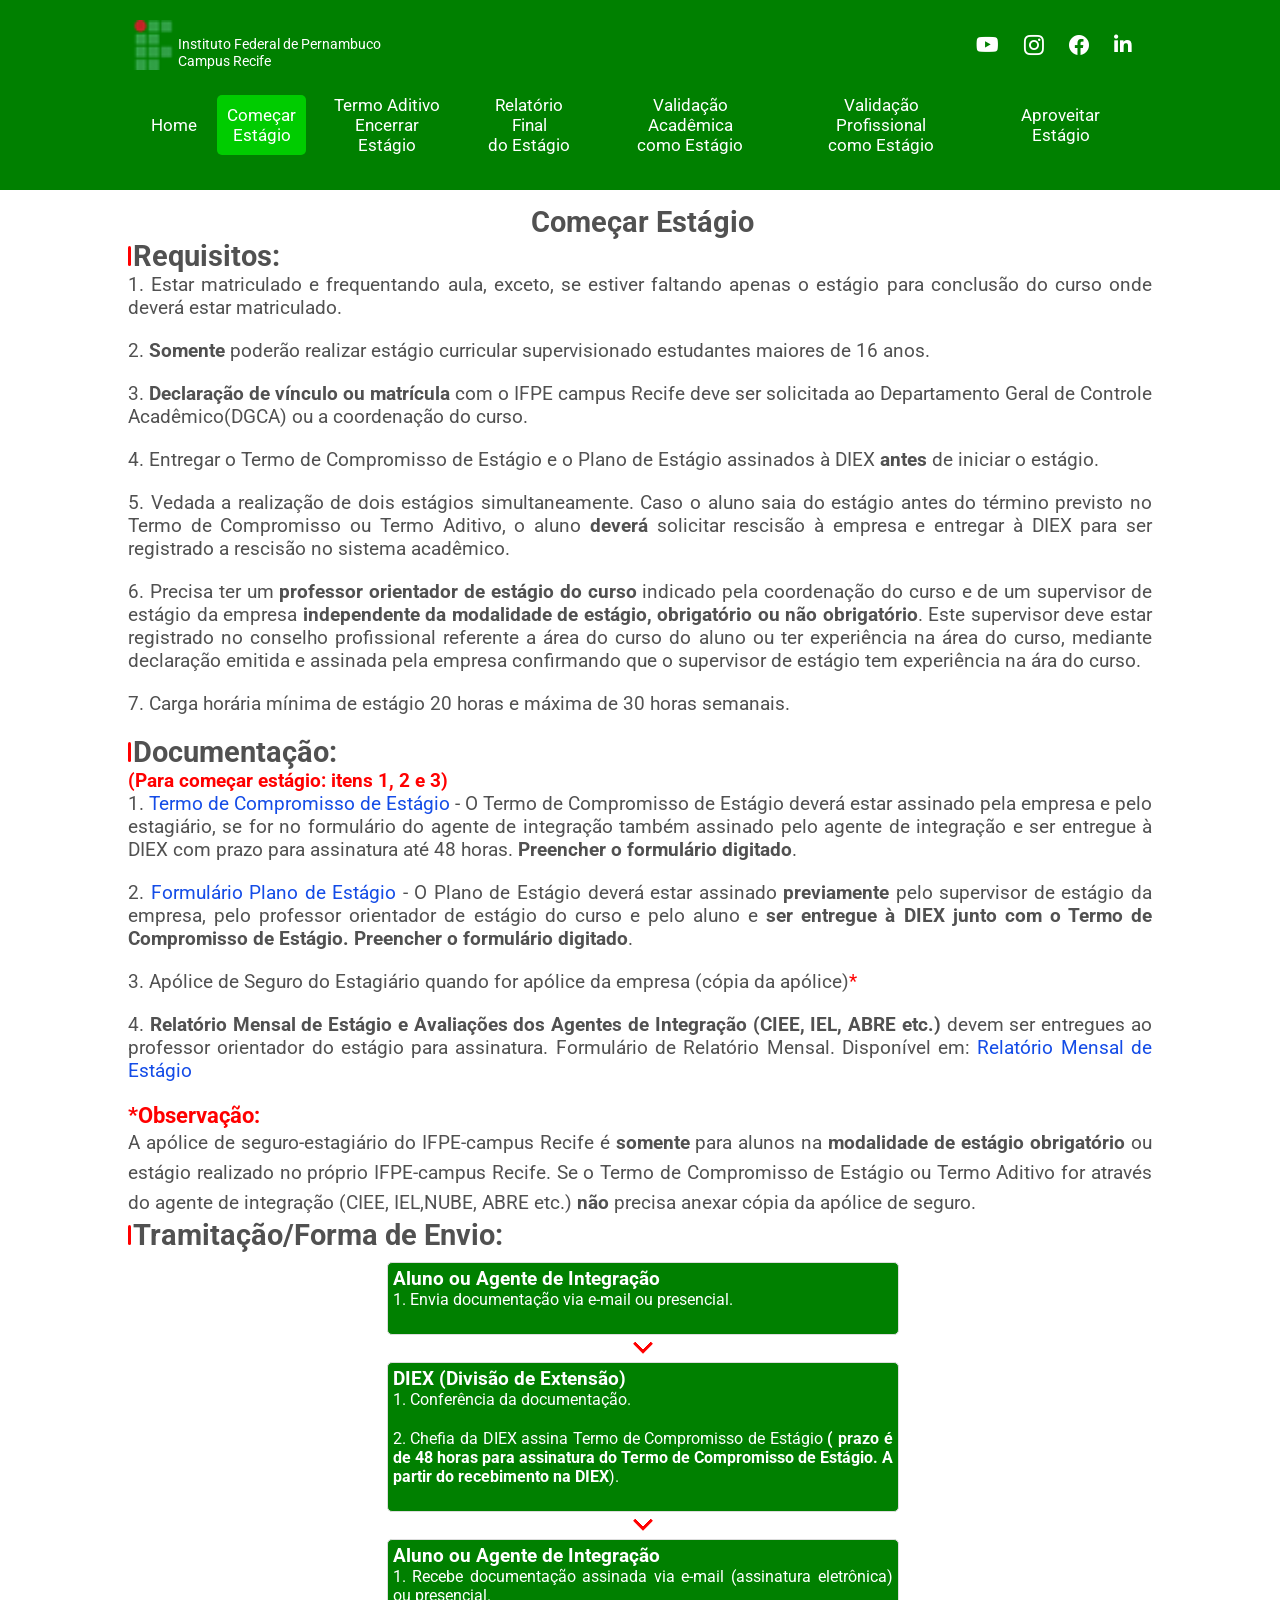
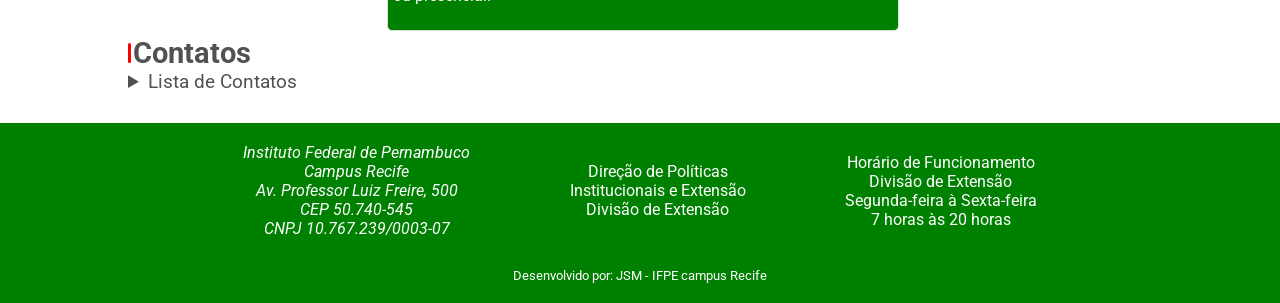
<file: comecar.html>
<!DOCTYPE html>
<html lang="pt-br">

<head>
    <meta charset="UTF-8">
    <meta name="viewport" content="width=device-width, initial-scale=1.0">
    <title>Comerçar Estágio</title>
    <link rel="stylesheet" href="https://cdnjs.cloudflare.com/ajax/libs/font-awesome/6.5.1/css/all.min.css"
        integrity="sha512-DTOQO9RWCH3ppGqcWaEA1BIZOC6xxalwEsw9c2QQeAIftl+Vegovlnee1c9QX4TctnWMn13TZye+giMm8e2LwA=="
        crossorigin="anonymous" referrerpolicy="no-referrer">
    <link rel="stylesheet" href="https://cdn.jsdelivr.net/npm/bootstrap-icons@1.11.3/font/bootstrap-icons.min.css">
    <link rel="stylesheet" href="assets/css/comecarEstagio.css">
</head>

<body>
    <header>
        <div class="header-logo">
            <div id="logo">
                <div class="logo-img">
                    <img src="assets/imagens/Logo-ifpe4.png" alt="Logomarca do IFPE-campus Recife">
                    <div>
                        <p>Instituto Federal de Pernambuco <br>Campus Recife</p>
                    </div>
                </div>
                <div class="btn-social">
                    <a href="https://www.youtube.com/@CanalIFPE" target="_blank"><i
                            class="fa-brands fa-youtube"></i></a>
                    <a href="https://www.instagram.com/ifpeoficial/" target="_blank"><i class="bi bi-instagram"></i></a>
                    <a href="https://www.facebook.com/IFPEoficial/" target="_blank"><i class="bi bi-facebook"></i></a>
                    <a href="https://br.linkedin.com/school/ifpe-campus-recife/" target="_blank"><i
                            class="fa-brands fa-linkedin-in"></i></a>
                </div>
            </div>
            <nav class="nav-bar">
                <ul class="nav-menu">
                    <li class="nav-item"><a class="nav-link" href="index.html" target="_blank">Home</a></li>
                    <li class="nav-item"><a class="nav-link active" href="comecar.html" target="_blank">Começar
                            <div>Estágio</div>
                        </a>
                    </li>
                    <li class="nav-item"><a class="nav-link" href="aditivoEncerrar.html" target="_blank">Termo Aditivo
                            <div>
                                Encerrar
                                Estágio
                            </div>
                        </a></li>
                    <li class="nav-item"><a class="nav-link" href="relatorioFinalEstagio.html" target="_blank">Relatório
                            Final <div>do Estágio</div></a></li>
                    <li class="nav-item"><a class="nav-link" href="validacaoAcademica.html" target="_blank">Validação
                            Acadêmica <div>como Estágio</div></a></li>
                    <li class="nav-item"><a class="nav-link" href="validacaoProfissional.html" target="_blank">Validação
                            Profissional <div>como Estágio</div></a></li>
                    <li class="nav-item"><a class="nav-link" href="aproveitarEstagio.html" target="_blank">Aproveitar
                            Estágio</a></li>
                </ul>
                <div class="hamburguer">
                    <span class="bar"></span>
                    <span class="bar"></span>
                    <span class="bar"></span>
                </div>
            </nav>
        </div>
    </header>
    <main id="titulos">
        <section>
            <h1>Começar Estágio</h1>
            <h2>Requisitos:</h2>
            <ol>
                <li>Estar matriculado e frequentando aula, exceto, se estiver faltando apenas o estágio para conclusão
                    do curso onde deverá estar matriculado.</li>
                <li><b>Somente</b> poderão realizar estágio curricular supervisionado estudantes maiores de 16 anos.
                </li>
                <li><b>Declaração de vínculo ou matrícula</b> com o IFPE campus Recife deve ser solicitada ao
                    Departamento Geral de Controle Acadêmico(DGCA) ou a coordenação do
                    curso.</li>
                <li>Entregar o Termo de Compromisso de Estágio e o Plano de Estágio assinados à DIEX <b>antes</b> de
                    iniciar o estágio.</li>
                <li>Vedada a realização de dois estágios simultaneamente. Caso o aluno saia do estágio antes do término
                    previsto
                    no Termo de Compromisso ou Termo Aditivo, o aluno <b>deverá</b> solicitar rescisão à empresa e
                    entregar à
                    DIEX para
                    ser registrado a rescisão no sistema acadêmico.</li>
                <li>Precisa ter um <b>professor orientador de estágio do curso</b> indicado pela coordenação do curso e
                    de um supervisor de estágio da empresa <b>independente da modalidade de estágio, obrigatório ou não
                        obrigatório</b>. Este
                    supervisor deve estar registrado no conselho profissional referente a área do curso do aluno ou ter
                    experiência na área do curso, mediante declaração emitida e assinada pela empresa confirmando que o
                    supervisor de estágio tem experiência na ára do curso.
                </li>
                <li>Carga horária mínima de estágio 20 horas e máxima de 30 horas semanais.</li>
            </ol>
            <h2>Documentação:</h2>
            <p class="asterisco_parenteses-cor"><b>(Para começar estágio: itens 1, 2 e 3)</b></p>
            <ol>
                <li><a href="assets/formularios/termoCompromissoEstágioDez2023.docm" target="_blank">Termo de
                        Compromisso de
                        Estágio
                    </a> - O Termo de Compromisso de Estágio deverá estar assinado pela empresa e pelo estagiário, se
                    for no formulário do agente de integração também assinado pelo agente de integração e ser
                    entregue à
                    DIEX com prazo para assinatura até 48 horas. <b>Preencher o formulário digitado</b>.</li>
                <li><a href="assets/formularios/plano_atividades.docm" target="_blank">Formulário Plano de Estágio</a> -
                    O Plano de Estágio
                    deverá estar assinado <b>previamente</b> pelo supervisor de estágio da empresa, pelo professor
                    orientador de
                    estágio do curso e
                    pelo aluno e <b>ser entregue à DIEX junto com o Termo de Compromisso de Estágio.</b> <b>Preencher o
                        formulário digitado</b>.</li>
                <li>Apólice de Seguro do Estagiário quando for apólice da empresa (cópia da apólice)<span
                        class="ast-cor">*</span></li>
                <li><b>Relatório Mensal de Estágio e Avaliações dos Agentes de Integração (CIEE, IEL, ABRE etc.)</b>
                    devem ser
                    entregues ao professor orientador do estágio para assinatura. Formulário de Relatório Mensal.
                    Disponível em:
                    <a href="assets/formularios/relatorio_mensal_estagio.docx" target="_blank">Relatório Mensal de
                        Estágio</a>
                </li>
            </ol>
            <h3 class="asterisco_parenteses-cor"><b>*Observação:</b></h3>
            <p class="espacoLinhaObservacao">A apólice de seguro-estagiário do IFPE-campus Recife é <b>somente</b> para
                alunos
                na <b>modalidade de estágio obrigatório</b> ou estágio realizado no próprio IFPE-campus Recife.
                Se o Termo de Compromisso de Estágio ou Termo Aditivo for através do agente de integração (CIEE,
                IEL,NUBE, ABRE
                etc.) <b>não</b> precisa anexar cópia da apólice de seguro.</p>
            <h2>Tramitação/Forma de Envio:</h2>
            <div class="titulo-tramitacao">
                <div class="aluno">
                    <h3>Aluno ou Agente de Integração</h3>
                    <ol>
                        <li>Envia documentação via e-mail ou presencial.</li>
                    </ol>
                </div>
                <div class="seta"></div>
                <div class="diex">
                    <h3>DIEX (Divisão de Extensão)</h3>
                    <ol>
                        <li>Conferência da documentação.</li>
                        <li>Chefia da DIEX assina Termo de Compromisso de Estágio<strong> ( prazo é de 48 horas para
                                assinatura do Termo de Compromisso de Estágio. A partir do recebimento na
                                DIEX</strong>).
                        </li>
                    </ol>
                </div>
                <div class="seta"></div>

                <div class="aluno">
                    <h3>Aluno ou Agente de Integração</h3>
                    <ol>
                        <li>Recebe documentação assinada via e-mail (assinatura eletrônica) ou presencial.</li>
                    </ol>
                </div>
            </div>
            <section>
                <div class="contato">
                    <h2>Contatos</h2>
                    <details>
                        <summary class="lista-contato">Lista de Contatos</summary>
                        <p>Direção Geral do Campus Recife (DGCR) | (81)2125-1619 | dgcr@recife.ifpe.edu.br</p>
                        <p>Direção de Políticas Institucionais e Extensão (DPI) | (81)2125-1692 | dpi@recife.ifpe.edu.br
                        </p>
                        <p>Divisão de Extensão (DIEX) | (81)2125-1692 | diex@recife.ifpe.edu.br</p>
                        <p>Direção de Ensino (DEN) | (81)2125-1710 | den@recife.ifpe.edu.br</p>
                        <p>Departamento Acadêmico dos Cursos Superiores (DACS) | (81)2125-1706 | dacs@recife.ifpe.edu.br
                        </p>
                        <p>Departamento Acadêmico dos Cursos Técnicos (DACT) | (81)2125-1712 | dact@recife.ifpe.edu.br
                        </p>
                        <p>Departamento Geral de Controle Acadêmico (DGCA) | (81)2125-1737 | dgca@recife.ifpe.edu.br</p>
                        <p>Diplomação Cursos Superiores (DIPS) | (81)2125-1737 | diplomacao.superior@recife.ifpe.edu.br
                        </p>
                        <p>Diplomação Cursos Técnicos (DIPT) | (81)2125-1737 | diplomacao.tecnico@recife.ifpe.edu.br</p>
                        <p>Biblioteca (CBIB) | (81) 2125-1652 | cbib@recife.ifpe.edu.br</p>
                    </details>
                </div>
            </section>
        </section>
    </main>
    <footer>
        <div class="footer-container">
            <div id="footer-endereco">
                <div class="footer-bloco">
                    <address>
                        <p>Instituto Federal de Pernambuco <div>Campus Recife</div></p>
                        <p>Av. Professor Luiz Freire, 500 <div>CEP 50.740-545</div></p>
                        <p>CNPJ 10.767.239/0003-07</p>
                    </address>
                </div>
                <div class="footer-bloco">
                    <p>Direção de Políticas</p>
                    <p>Institucionais e Extensão</p>
                    <p>Divisão de Extensão</p>
                </div>
                <div class="footer-bloco">
                    <p>Horário de Funcionamento <div>Divisão de Extensão</div></p>
                    <p>Segunda-feira à Sexta-feira</p>
                    <p>7 horas às 20 horas</p>
                </div>
            </div>
            <div id="desenv">
                <p>Desenvolvido por: JSM - IFPE campus Recife</p>
            </div>
        </div>
    </footer>
    <script src="assets/js/script.js"></script>
</body>

</html>
</file>
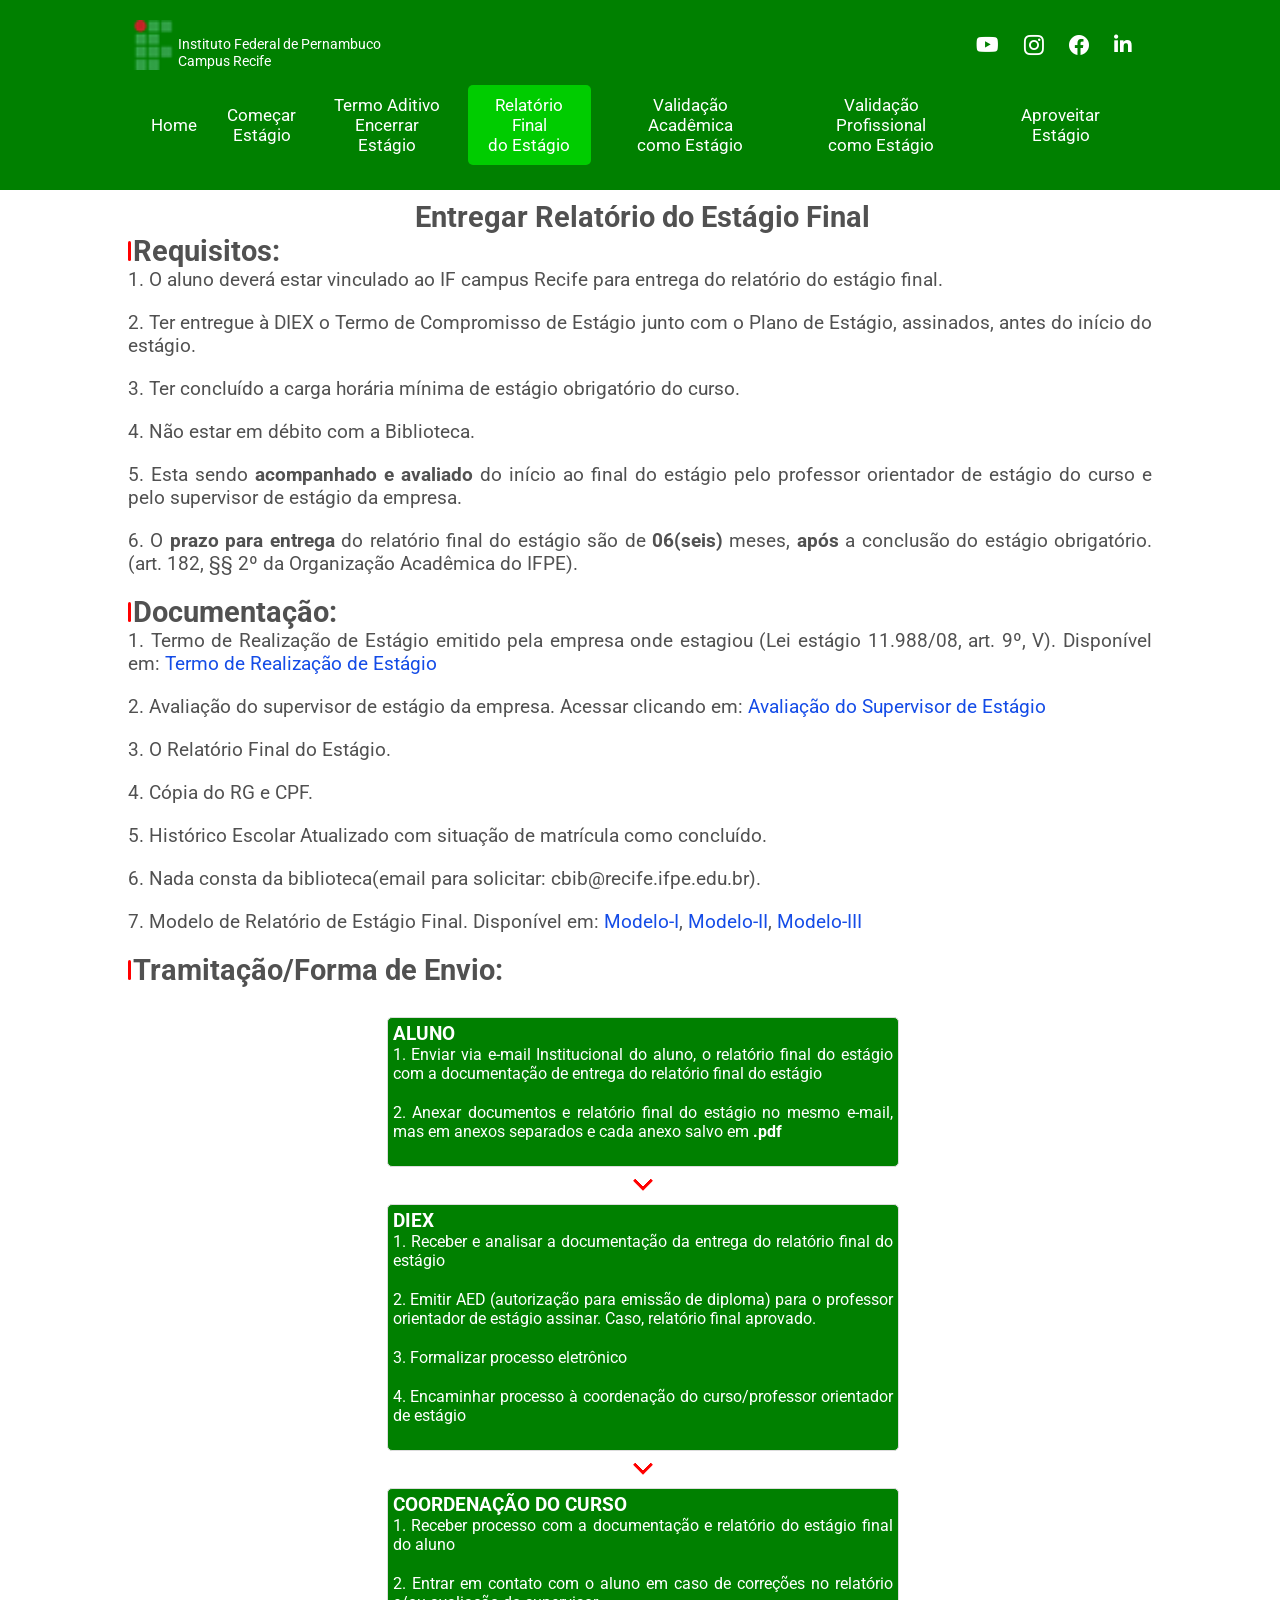
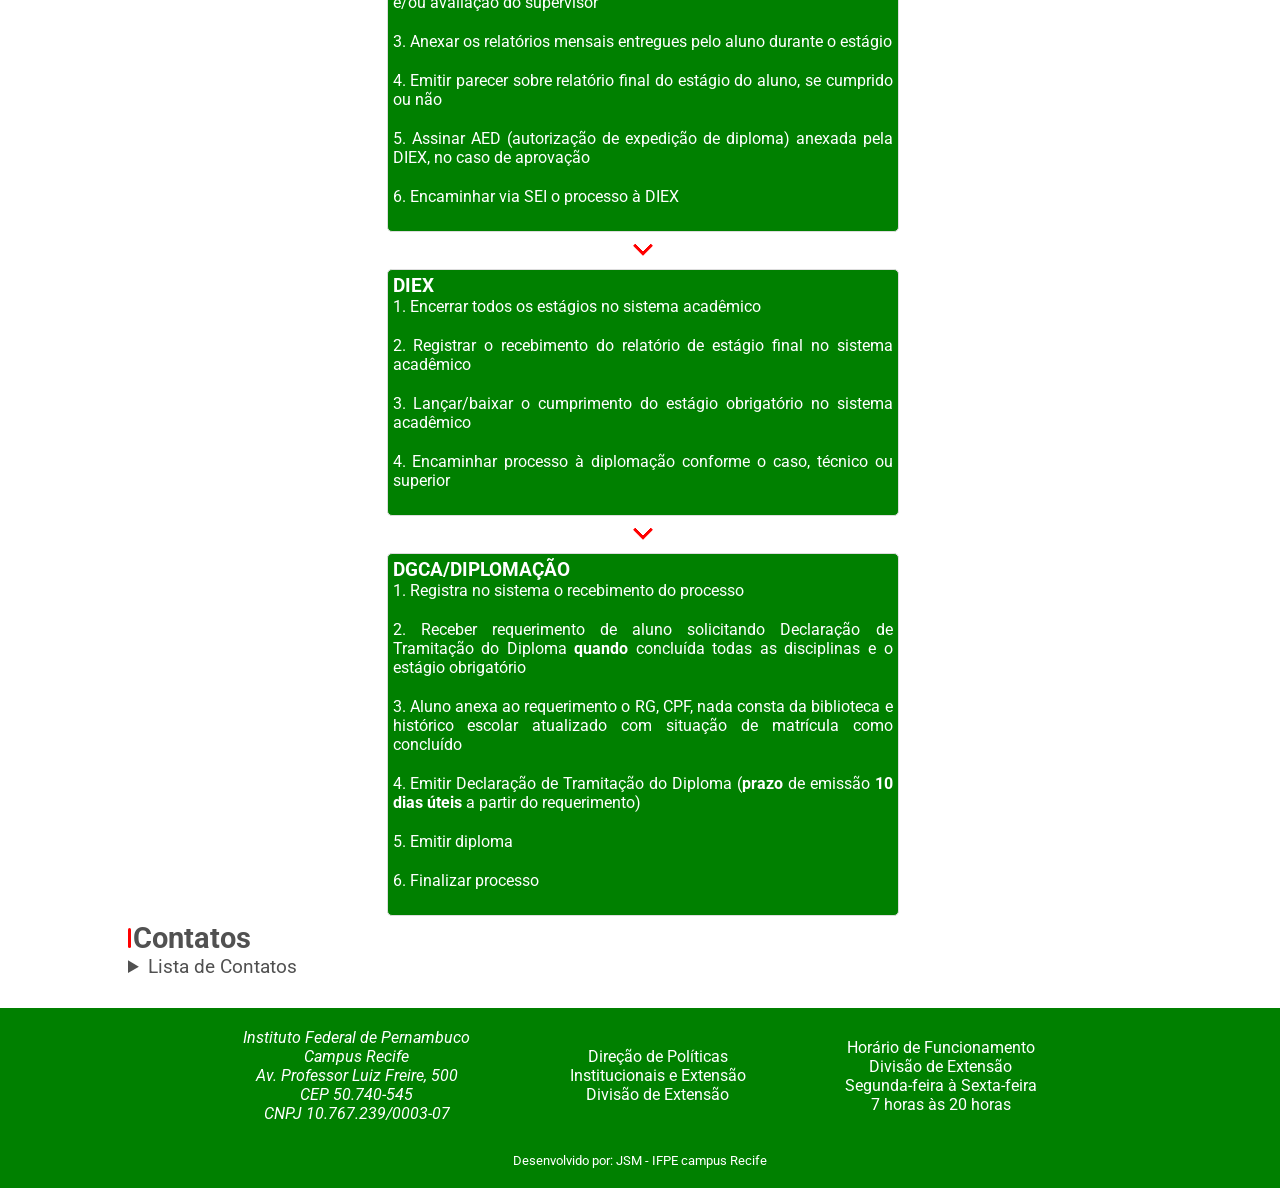
<file: relatorioFinalEstagio.html>
<!DOCTYPE html>
<html lang="pt-br">

<head>
    <meta charset="UTF-8">
    <meta name="viewport" content="width=device-width, initial-scale=1.0">
    <title>Relatório final do Estágio</title>
    <link rel="stylesheet" href="https://cdnjs.cloudflare.com/ajax/libs/font-awesome/6.5.1/css/all.min.css"
        integrity="sha512-DTOQO9RWCH3ppGqcWaEA1BIZOC6xxalwEsw9c2QQeAIftl+Vegovlnee1c9QX4TctnWMn13TZye+giMm8e2LwA=="
        crossorigin="anonymous" referrerpolicy="no-referrer">
    <link rel="stylesheet" href="https://cdn.jsdelivr.net/npm/bootstrap-icons@1.11.3/font/bootstrap-icons.min.css">
    <link rel="stylesheet" href="assets/css/relatorioFinalEstagio.css">
</head>

<body>
    <header>
        <div class="header-logo">
            <div id="logo">
                <div class="logo-img">
                    <img src="assets/imagens/Logo-ifpe4.png" alt="Logomarca do IFPE-campus Recife">
                    <div>
                        <p>Instituto Federal de Pernambuco <br>Campus Recife</p>
                    </div>
                </div>
                <div class="btn-social">
                    <a href="https://www.youtube.com/@CanalIFPE" target="_blank"><i
                            class="fa-brands fa-youtube"></i></a>
                    <a href="https://www.instagram.com/ifpeoficial/" target="_blank"><i class="bi bi-instagram"></i></a>
                    <a href="https://www.facebook.com/IFPEoficial/" target="_blank"><i class="bi bi-facebook"></i></a>
                    <a href="https://br.linkedin.com/school/ifpe-campus-recife/" target="_blank"><i
                            class="fa-brands fa-linkedin-in"></i></a>
                </div>
            </div>
            <nav class="nav-bar">
                <ul class="nav-menu">
                    <li class="nav-item"><a class="nav-link" href="index.html" target="_blank">Home</a></li>
                    <li class="nav-item"><a class="nav-link" href="comecar.html" target="_blank">Começar
                            <div>Estágio</div>
                        </a>
                    </li>
                    <li class="nav-item"><a class="nav-link" href="aditivoEncerrar.html" target="_blank">Termo Aditivo
                            <div>
                                Encerrar
                                Estágio
                            </div>
                        </a></li>
                    <li class="nav-item"><a class="nav-link active" href="relatorioFinalEstagio.html"
                            target="_blank">Relatório Final <div>do Estágio</div></a></li>
                    <li class="nav-item"><a class="nav-link" href="validacaoAcademica.html" target="_blank">Validação
                            Acadêmica <div>como Estágio</div></a></li>
                    <li class="nav-item"><a class="nav-link" href="validacaoProfissional.html" target="_blank">Validação
                            Profissional <div>como Estágio</div></a></li>
                    <li class="nav-item"><a class="nav-link" href="aproveitarEstagio.html" target="_blank">Aproveitar
                            Estágio</a></li>
                </ul>
                <div class="hamburguer">
                    <span class="bar"></span>
                    <span class="bar"></span>
                    <span class="bar"></span>
                </div>
            </nav>
        </div>
    </header>
    <main id="titulos">
        <section>
            <h1>Entregar Relatório do Estágio Final</h1>
            <h2>Requisitos:</h2>
            <ol>
                <li>
                    O aluno deverá estar vinculado ao IF campus Recife para entrega do relatório do
                    estágio final.
                </li>
                <li>Ter entregue à DIEX o Termo de Compromisso de Estágio junto com o Plano de Estágio, assinados, antes
                    do início do estágio.</li>
                <li>
                    Ter concluído a carga horária mínima de estágio obrigatório do
                    curso.
                </li>
                <li>Não estar em débito com a Biblioteca.</li>
                <li>
                    Esta sendo <b>acompanhado e avaliado</b> do início ao final do estágio pelo professor
                    orientador de estágio do curso e pelo supervisor de estágio da empresa.
                </li>
                <li>
                    O <b>prazo para entrega</b> do relatório final do estágio são
                    de <b>06(seis)</b> meses, <b>após</b> a conclusão do estágio obrigatório.(art. 182, §§ 2º da
                    Organização
                    Acadêmica do IFPE).
                </li>
            </ol>
            <h2>Documentação:</h2>
            <ol>
                <li>
                    Termo de Realização de Estágio emitido pela empresa onde estagiou
                    (Lei estágio 11.988/08, art. 9º, V). Disponível em:
                    <a href="assets/formularios/termoRealizacaoEstagio_Dez2023.docm" target="_blank">Termo de
                        Realização
                        de
                        Estágio</a>
                </li>
                <li>
                    Avaliação do supervisor de estágio da empresa. Acessar clicando em:
                    <a href="assets/formularios/avaliaçãoDoSupervisorDaEmpresa.docx" target="_blank">Avaliação do
                        Supervisor de
                        Estágio</a>
                </li>
                <li>O Relatório Final do Estágio.</li>
                <li>Cópia do RG e CPF.</li>
                <li>Histórico Escolar Atualizado com situação de matrícula como concluído.</li>
                <li>Nada consta da biblioteca(email para solicitar: cbib@recife.ifpe.edu.br).</li>
                <li>Modelo de Relatório de Estágio Final. Disponível em: <a
                        href="assets/formularios/modelo-I-relatorio-de-estagio-e-emprego.doc">Modelo-I</a>, <a
                        href="assets/formularios/modelo-II-relatorio-de-estagio-e-emprego.pdf">Modelo-II</a>, <a
                        href="assets/formularios/modelo-III-relatorio-de-estagio-e-emprego.doc">Modelo-III</a>
                </li>
            </ol>
            <h2>Tramitação/Forma de Envio:</h2>
            <div class="titulo-tramitacao">
                <div class="aluno">
                    <h3>ALUNO</h3>
                    <ol>
                        <li>Enviar via e-mail Institucional do aluno, o relatório final do estágio com a documentação de
                            entrega do relatório final do estágio </li>
                        <li>Anexar documentos e relatório final do estágio no mesmo e-mail, mas em anexos separados e
                            cada anexo salvo em <b>.pdf</b></li>
                    </ol>
                </div>
                <div class="seta"></div>
                <div class="diex">
                    <h3>DIEX</h3>
                    <ol>
                        <li>Receber e analisar a documentação da entrega do relatório final do estágio</li>
                        <li>
                            Emitir AED (autorização para emissão de diploma) para o professor orientador de estágio
                            assinar. Caso, relatório final aprovado.
                        </li>
                        <li>Formalizar processo eletrônico</li>
                        <li>Encaminhar processo à coordenação do curso/professor orientador de estágio</li>
                    </ol>
                </div>
                <div class="seta"></div>
                <div class="professor">
                    <h3>COORDENAÇÃO DO CURSO</h3>
                    <ol>
                        <li>Receber processo com a documentação e relatório do estágio final do aluno</li>
                        <li>Entrar em contato com o aluno em caso de correções no relatório e/ou avaliação do supervisor
                        </li>
                        <li>Anexar os relatórios mensais entregues pelo aluno durante o estágio</li>
                        <li>Emitir parecer sobre relatório final do estágio do aluno, se cumprido ou não</li>
                        <li>Assinar AED (autorização de expedição de diploma) anexada pela DIEX, no caso de aprovação
                        </li>
                        <li>Encaminhar via SEI o processo à DIEX</li>
                    </ol>
                </div>

                <div class="seta"></div>
                <div class="diex">
                    <h3>DIEX</h3>
                    <ol>
                        <li>Encerrar todos os estágios no sistema acadêmico</li>
                        <li>Registrar o recebimento do relatório de estágio final no sistema acadêmico</li>
                        <li>Lançar/baixar o cumprimento do estágio obrigatório no sistema acadêmico</li>
                        <li>Encaminhar processo à diplomação conforme o caso, técnico ou superior</li>
                    </ol>
                </div>
                <div class="seta"></div>
                <div class="dgca">
                    <h3>DGCA/DIPLOMAÇÃO</h3>
                    <ol>
                        <li>Registra no sistema o recebimento do processo</li>
                        <li>Receber requerimento de aluno solicitando Declaração de Tramitação do Diploma <b>quando</b>
                            concluída todas as disciplinas e o estágio obrigatório</li>
                        <li>Aluno anexa ao requerimento o RG, CPF, nada consta da biblioteca e histórico escolar
                            atualizado com situação de matrícula como concluído</li>
                        <li>Emitir Declaração de Tramitação do Diploma (<b>prazo</b> de emissão <b>10 dias úteis</b> a
                            partir do requerimento)</li>
                        <li>Emitir diploma</li>
                        <li>Finalizar processo</li>
                    </ol>
                </div>
            </div>
            <section>
                <div class="contato">
                    <h2>Contatos</h2>
                    <details>
                        <summary class="lista-contato">
                            Lista de Contatos
                        </summary>
                        <p>Direção Geral do Campus Recife (DGCR) | (81)2125-1619 | dgcr@recife.ifpe.edu.br</p>
                        <p>Direção de Políticas Institucionais e Extensão (DPI) | (81)2125-1692 | dpi@recife.ifpe.edu.br
                        </p>
                        <p>Divisão de Extensão (DIEX) | (81)2125-1692 | diex@recife.ifpe.edu.br</p>
                        <p>Direção de Ensino (DEN) | (81)2125-1710 | den@recife.ifpe.edu.br</p>
                        <p>Departamento Acadêmico dos Cursos Superiores (DACS) | (81)2125-1706 | dacs@recife.ifpe.edu.br
                        </p>
                        <p>Departamento Acadêmico dos Cursos Técnicos (DACT) | (81)2125-1712 | dact@recife.ifpe.edu.br
                        </p>
                        <p>Departamento Geral de Controle Acadêmico (DGCA) | (81)2125-1737 | dgca@recife.ifpe.edu.br</p>
                        <p>Diplomação Cursos Superiores (DIPS) | (81)2125-1737 | diplomacao.superior@recife.ifpe.edu.br
                        </p>
                        <p>Diplomação Cursos Técnicos (DIPT) | (81)2125-1737 | diplomacao.tecnico@recife.ifpe.edu.br</p>
                        <p>Biblioteca (CBIB) | (81) 2125-1652 | cbib@recife.ifpe.edu.br</p>
                    </details>
                </div>
            </section>
        </section>
    </main>
    <footer>
        <div class="footer-container">
            <div id="footer-endereco">
                <div class="footer-bloco">
                    <address>
                        <p>Instituto Federal de Pernambuco <div>Campus Recife</div></p>
                        <p>Av. Professor Luiz Freire, 500 <div>CEP 50.740-545</div></p>
                        <p>CNPJ 10.767.239/0003-07</p>
                    </address>
                </div>
                <div class="footer-bloco">
                    <p>Direção de Políticas</p>
                    <p>Institucionais e Extensão</p>
                    <p>Divisão de Extensão</p>
                </div>
                <div class="footer-bloco">
                    <p>Horário de Funcionamento <div>Divisão de Extensão</div></p>
                    <p>Segunda-feira à Sexta-feira</p>
                    <p>7 horas às 20 horas</p>
                </div>
            </div>
            <div id="desenv">
                <p>Desenvolvido por: JSM - IFPE campus Recife</p>
            </div>
        </div>
    </footer>
    <script src="assets/js/script.js"></script>
</body>

</html>
</file>
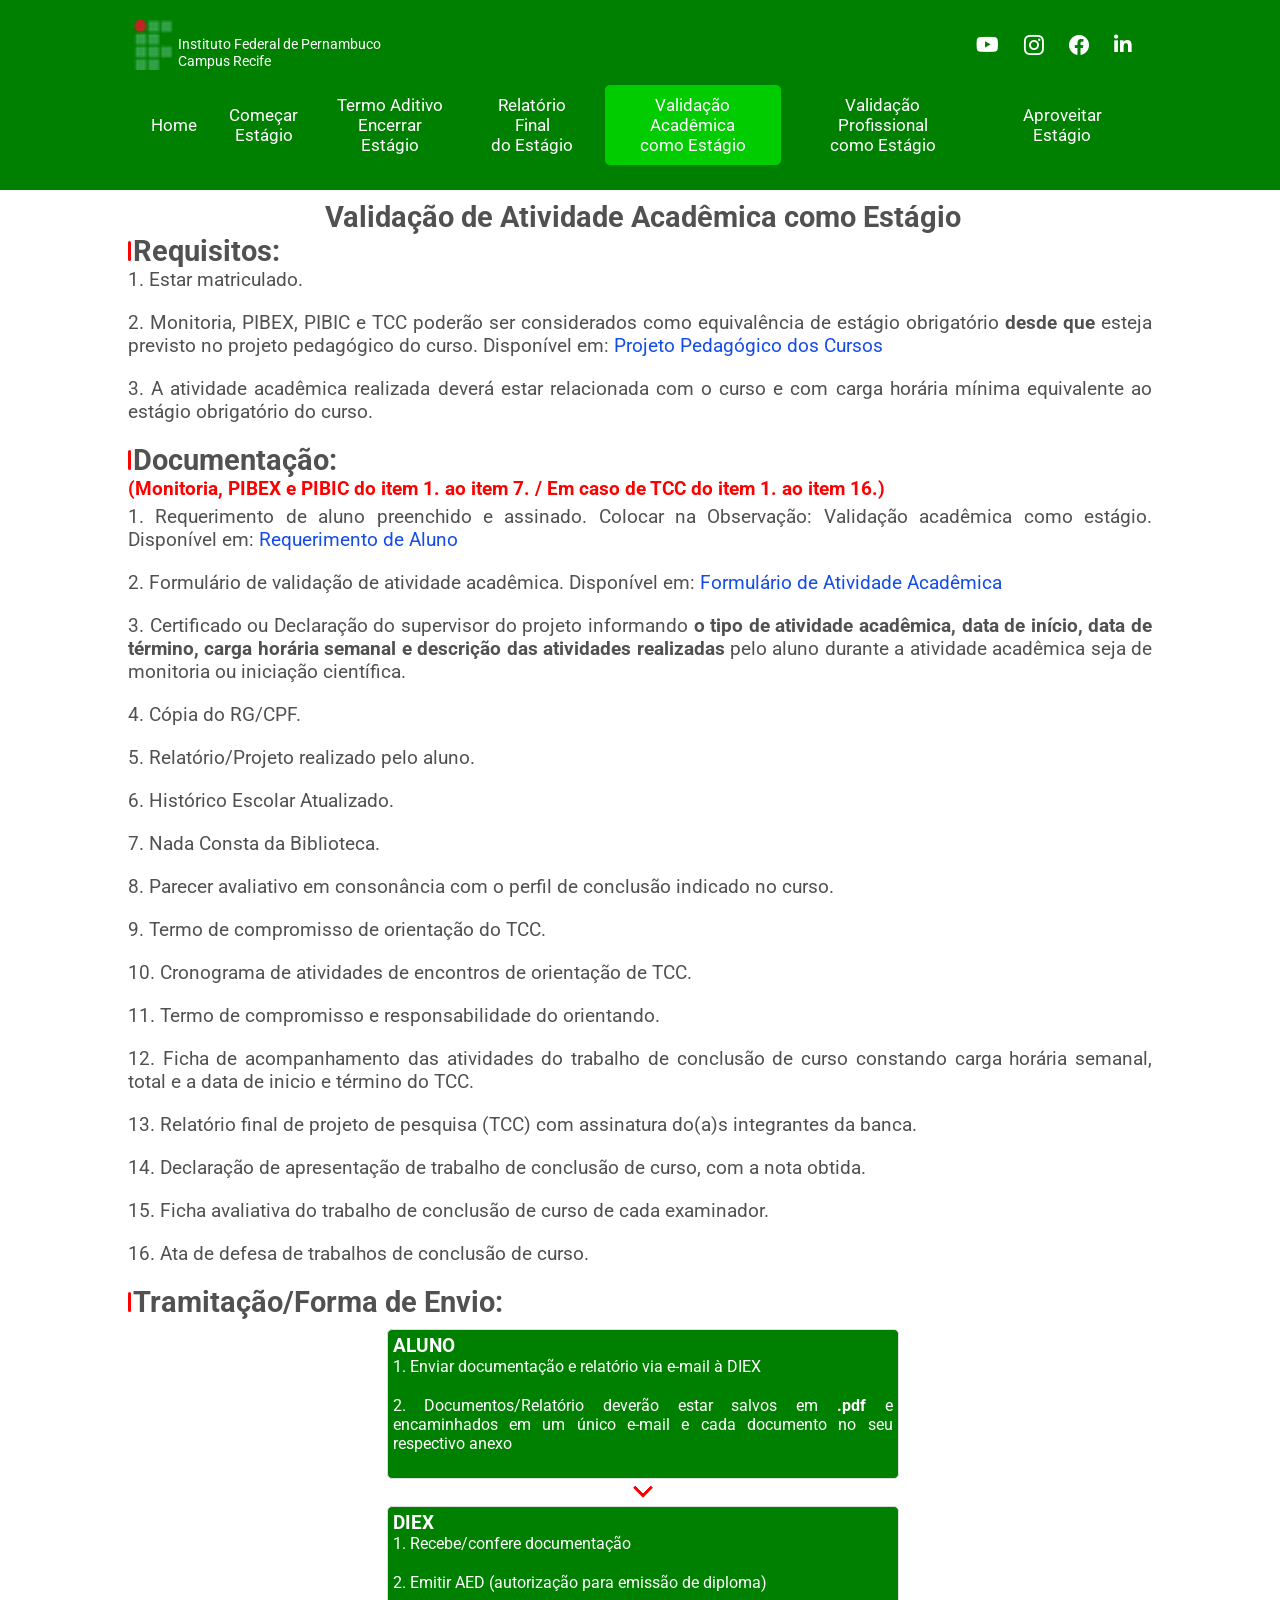
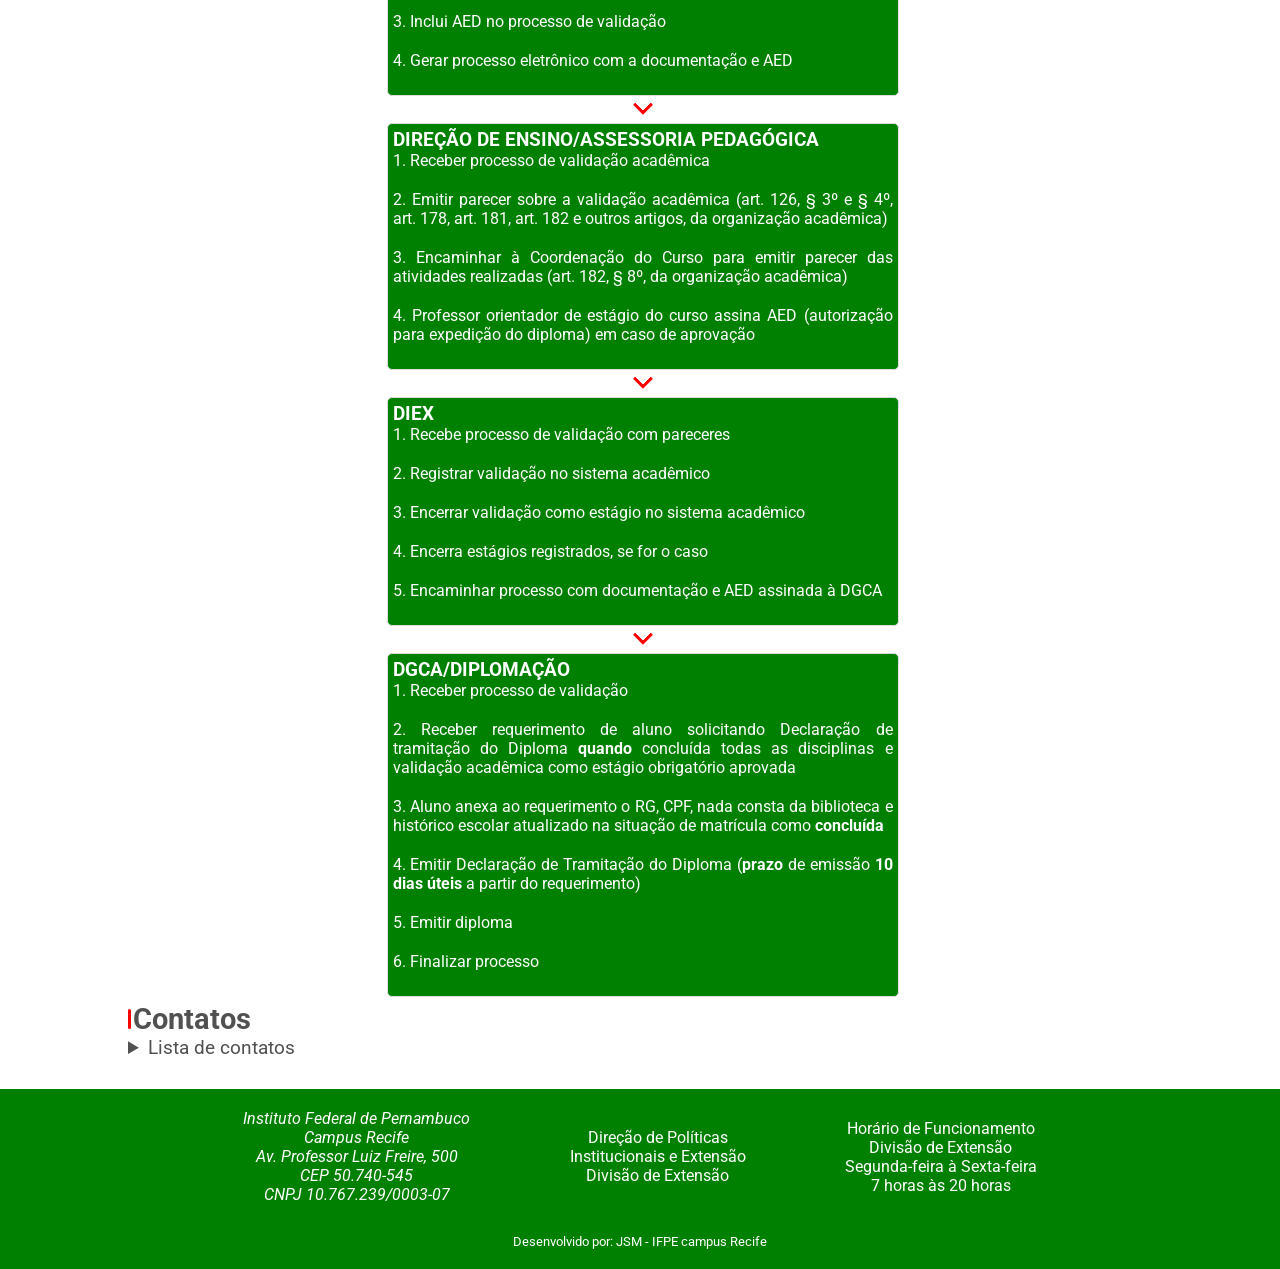
<file: validacaoAcademica.html>
<!DOCTYPE html>
<html lang="pt-br">

<head>
    <meta charset="UTF-8">
    <meta name="viewport" content="width=device-width, initial-scale=1.0">
    <title>Validação Acadêmico como Estágio</title>
    <link rel="stylesheet" href="https://cdnjs.cloudflare.com/ajax/libs/font-awesome/6.5.1/css/all.min.css"
        integrity="sha512-DTOQO9RWCH3ppGqcWaEA1BIZOC6xxalwEsw9c2QQeAIftl+Vegovlnee1c9QX4TctnWMn13TZye+giMm8e2LwA=="
        crossorigin="anonymous" referrerpolicy="no-referrer">
    <link rel="stylesheet" href="https://cdn.jsdelivr.net/npm/bootstrap-icons@1.11.3/font/bootstrap-icons.min.css">
    <link rel="stylesheet" href="assets/css/validacaoAcademica.css">
</head>

<body>
    <header>
        <div class="header-logo">
            <div id="logo">
                <div class="logo-img">
                    <img src="assets/imagens/Logo-ifpe4.png" alt="Logomarca do IFPE-campus Recife">
                    <div>
                        <p>Instituto Federal de Pernambuco <br>Campus Recife</p>
                    </div>
                </div>
                <div class="btn-social">
                    <a href="https://www.youtube.com/@CanalIFPE" target="_blank"><i
                            class="fa-brands fa-youtube"></i></a>
                    <a href="https://www.instagram.com/ifpeoficial/" target="_blank"><i class="bi bi-instagram"></i></a>
                    <a href="https://www.facebook.com/IFPEoficial/" target="_blank"><i class="bi bi-facebook"></i></a>
                    <a href="https://br.linkedin.com/school/ifpe-campus-recife/" target="_blank"><i
                            class="fa-brands fa-linkedin-in"></i></a>
                </div>
            </div>
            <nav class="nav-bar">
                <ul class="nav-menu">
                    <li class="nav-item"><a class="nav-link" href="index.html" target="_blank">Home</a></li>
                    <li class="nav-item"><a class="nav-link" href="comecar.html" target="_blank">Começar
                            <div>Estágio</div>
                        </a>
                    </li>
                    <li class="nav-item"><a class="nav-link" href="aditivoEncerrar.html" target="_blank">Termo Aditivo
                            <div>
                                Encerrar
                                Estágio
                            </div>
                        </a></li>
                    <li class="nav-item"><a class="nav-link" href="relatorioFinalEstagio.html" target="_blank">Relatório
                            Final <div>do Estágio</div></a></li>
                    <li class="nav-item"><a class="nav-link active" href="validacaoAcademica.html"
                            target="_blank">Validação
                            Acadêmica <div>como Estágio</div></a></li>
                    <li class="nav-item"><a class="nav-link" href="validacaoProfissional.html" target="_blank">Validação
                            Profissional <div>como Estágio</div></a></li>
                    <li class="nav-item"><a class="nav-link" href="aproveitarEstagio.html" target="_blank">Aproveitar
                            Estágio</a></li>
                </ul>
                <div class="hamburguer">
                    <span class="bar"></span>
                    <span class="bar"></span>
                    <span class="bar"></span>
                </div>
            </nav>
        </div>
    </header>
    <main id="titulos">
        <section>
            <h1>Validação de Atividade Acadêmica como Estágio</h1>
            <h2>Requisitos:</h2>
            <ol>
                <li>Estar matriculado.</li>
                <li>
                    Monitoria, PIBEX, PIBIC e TCC poderão ser considerados como
                    equivalência de estágio obrigatório <b>desde que</b> esteja previsto no
                    projeto pedagógico do curso. Disponível em:
                    <a href="https://portal.ifpe.edu.br/o-ifpe/ensino/cursos/" target="_blank">Projeto Pedagógico dos
                        Cursos</a>
                </li>
                <li>
                    A atividade acadêmica realizada deverá estar relacionada com o curso
                    e com carga horária mínima equivalente ao estágio obrigatório do
                    curso.
                </li>
            </ol>
            <h2>Documentação:</h2>
            <p id="espaco-doc">
                <strong>(Monitoria, PIBEX e PIBIC do item 1. ao item 7. / Em caso de TCC do
                    item 1. ao item 16.)</strong>
            </p>
            <ol>
                <li>
                    Requerimento de aluno preenchido e assinado. Colocar na Observação:
                    Validação acadêmica como estágio. Disponível em:
                    <a href="assets/formularios/requerimentoDeAlunoEditavel.pdf" target="_blank">Requerimento de
                        Aluno</a>
                </li>
                <li>
                    Formulário de validação de atividade acadêmica. Disponível em:
                    <a href="assets/formularios/validacaoAtividadeAcademica.docx" target="_blank">
                        Formulário de Atividade
                        Acadêmica
                    </a>
                </li>
                <li>
                    Certificado ou Declaração do supervisor do projeto informando <b>
                        o tipo
                        de atividade acadêmica, data de início, data de término, carga
                        horária semanal e descrição das atividades realizadas
                    </b> pelo aluno
                    durante a atividade acadêmica seja de monitoria ou iniciação
                    científica.
                </li>
                <li>Cópia do RG/CPF.</li>
                <li>Relatório/Projeto realizado pelo aluno.</li>
                <li>Histórico Escolar Atualizado.</li>
                <li>Nada Consta da Biblioteca.</li>
                <li>
                    Parecer avaliativo em consonância com o perfil de conclusão indicado
                    no curso.
                </li>
                <li>Termo de compromisso de orientação do TCC.</li>
                <li>Cronograma de atividades de encontros de orientação de TCC.</li>
                <li>Termo de compromisso e responsabilidade do orientando.</li>
                <li>
                    Ficha de acompanhamento das atividades do trabalho de conclusão de
                    curso constando carga horária semanal, total e a data de inicio e
                    término do TCC.
                </li>
                <li>
                    Relatório final de projeto de pesquisa (TCC) com assinatura do(a)s
                    integrantes da banca.
                </li>
                <li>
                    Declaração de apresentação de trabalho de conclusão de curso, com a
                    nota obtida.
                </li>
                <li>
                    Ficha avaliativa do trabalho de conclusão de curso de cada
                    examinador.
                </li>
                <li>Ata de defesa de trabalhos de conclusão de curso.</li>
            </ol>
            <h2>Tramitação/Forma de Envio:</h2>
            <div class="titulos-tramitacao">
                <div class="aluno">
                    <h3>ALUNO</h3>
                    <ol>
                        <li>Enviar documentação e relatório via e-mail à DIEX</li>
                        <li>Documentos/Relatório deverão estar salvos em <b>.pdf</b> e encaminhados em um único e-mail e
                            cada documento no seu respectivo anexo</li>
                    </ol>
                </div>
                <div class="seta"></div>
                <div class="diex">
                    <h3>DIEX</h3>
                    <ol>
                        <li>Recebe/confere documentação</li>
                        <li>Emitir AED (autorização para emissão de diploma)</li>
                        <li>Inclui AED no processo de validação</li>
                        <li>Gerar processo eletrônico com a documentação e AED</li>
                    </ol>
                </div>
                <div class="seta"></div>
                <div class="curso">
                    <h3>DIREÇÃO DE ENSINO/ASSESSORIA PEDAGÓGICA</h3>
                    <ol>
                        <li>Receber processo de validação acadêmica</li>
                        <li>Emitir parecer sobre a validação acadêmica (art. 126, &#167; 3º e &#167; 4º, art.
                            178, art. 181, art. 182 e outros artigos, da organização acadêmica)</li>
                        <li>Encaminhar à Coordenação do Curso para emitir parecer das atividades realizadas
                            (art. 182, &#167; 8º, da organização acadêmica)
                        </li>
                        <li>Professor orientador de estágio do curso assina AED (autorização para
                            expedição do
                            diploma) em caso de aprovação
                        </li>
                    </ol>
                </div>
                <div class="seta"></div>
                <div class="diex">
                    <h3>DIEX</h3>
                    <ol>
                        <li>Recebe processo de validação com pareceres</li>
                        <li>Registrar validação no sistema acadêmico</li>
                        <li>Encerrar validação como estágio no sistema acadêmico</li>
                        <li>Encerra estágios registrados, se for o caso</li>
                        <li>Encaminhar processo com documentação e AED assinada à DGCA</li>
                    </ol>
                </div>
                <div class="seta"></div>
                <div class="dgca">
                    <h3>DGCA/DIPLOMAÇÃO</h3>
                    <ol>
                        <li>Receber processo de validação</li>
                        <li>Receber requerimento de aluno solicitando Declaração de tramitação do Diploma
                            <b>quando</b> concluída todas as disciplinas e validação
                            acadêmica como estágio
                            obrigatório aprovada
                        </li>
                        <li>Aluno anexa ao requerimento o RG, CPF, nada consta da biblioteca e histórico escolar
                            atualizado na situação de matrícula como
                            <b>concluída</b>
                        </li>
                        <li>Emitir Declaração de Tramitação do Diploma (<b>prazo</b> de emissão <b>10 dias úteis</b>
                            a partir do requerimento)</li>
                        <li>Emitir diploma</li>
                        <li>Finalizar processo</li>
                    </ol>
                </div>
            </div>
            <section>
                <div class="contato">
                    <h2>Contatos</h2>
                    <details>
                        <summary class="lista-contato">Lista de contatos</summary>
                        <p>Direção Geral do Campus Recife (DGCR) | (81)2125-1619 | dgcr@recife.ifpe.edu.br</p>
                        <p>Direção de Políticas Institucionais e Extensão (DPI) | (81)2125-1692 | dpi@recife.ifpe.edu.br
                        </p>
                        <p>Divisão de Extensão (DIEX) | (81)2125-1692 | diex@recife.ifpe.edu.br</p>
                        <p>Direção de Ensino (DEN) | (81)2125-1710 | den@recife.ifpe.edu.br</p>
                        <p>Departamento Acadêmico dos Cursos Superiores (DACS) | (81)2125-1706 | dacs@recife.ifpe.edu.br
                        </p>
                        <p>Departamento Acadêmico dos Cursos Técnicos (DACT) | (81)2125-1712 | dact@recife.ifpe.edu.br
                        </p>
                        <p>Departamento Geral de Controle Acadêmico (DGCA) | (81)2125-1737 | dgca@recife.ifpe.edu.br</p>
                        <p>Diplomação Cursos Superiores (DIPS) | (81)2125-1737 | diplomacao.superior@recife.ifpe.edu.br
                        </p>
                        <p>Diplomação Cursos Técnicos (DIPT) | (81)2125-1737 | diplomacao.tecnico@recife.ifpe.edu.br</p>
                        <p>Biblioteca (CBIB) | (81) 2125-1652 | cbib@recife.ifpe.edu.br</p>
                    </details>
                </div>
            </section>
        </section>
    </main>
    <footer>
        <div class="footer-container">
            <div id="footer-endereco">
                <div class="footer-bloco">
                    <address>
                        <p>Instituto Federal de Pernambuco
                        <div>Campus Recife</div>
                        </p>
                        <p>Av. Professor Luiz Freire, 500
                        <div>CEP 50.740-545</div>
                        </p>
                        <p>CNPJ 10.767.239/0003-07</p>
                    </address>
                </div>
                <div class="footer-bloco">
                    <p>Direção de Políticas</p>
                    <p>Institucionais e Extensão</p>
                    <p>Divisão de Extensão</p>
                </div>
                <div class="footer-bloco">
                    <p>Horário de Funcionamento
                    <div>Divisão de Extensão</div>
                    </p>
                    <p>Segunda-feira à Sexta-feira</p>
                    <p>7 horas às 20 horas</p>
                </div>
            </div>
            <div id="desenv">
                <p>Desenvolvido por: JSM - IFPE campus Recife</p>
            </div>
        </div>
    </footer>
    <script src="assets/js/script.js"></script>
</body>

</html>
</file>
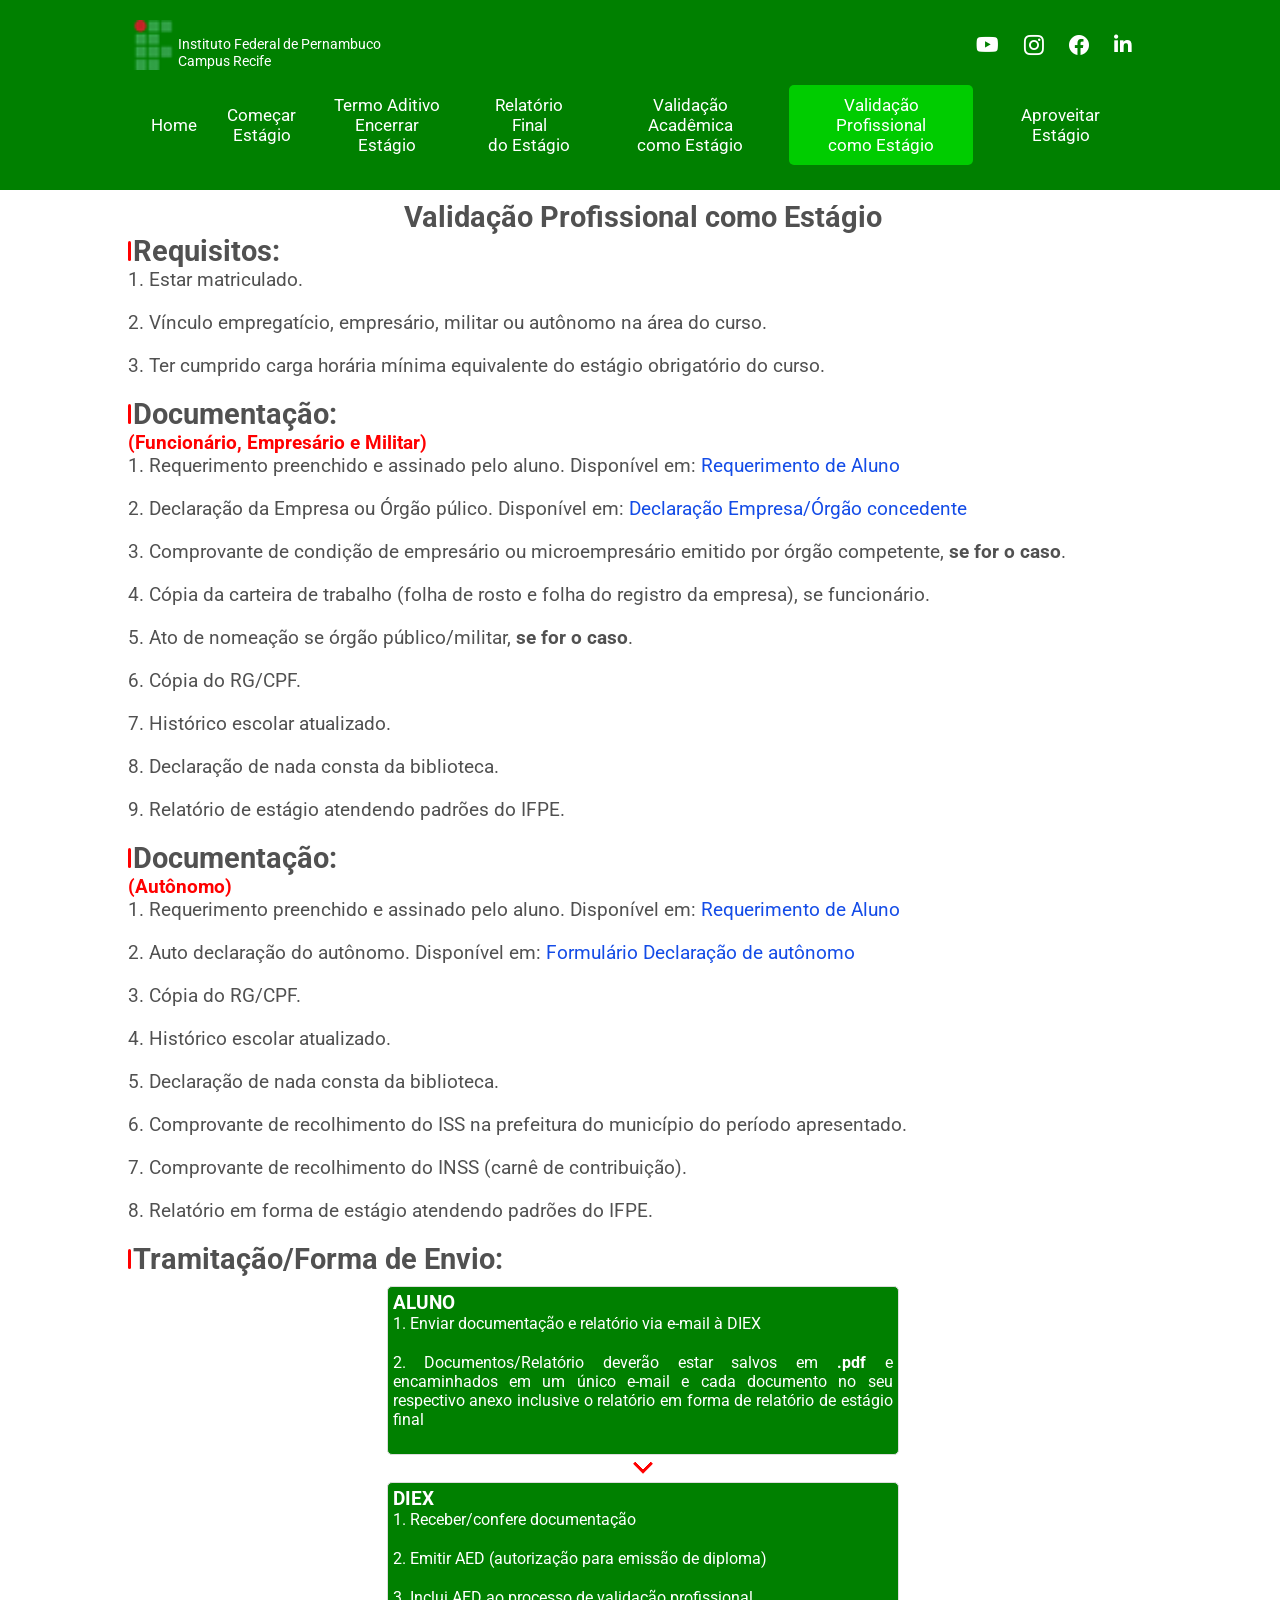
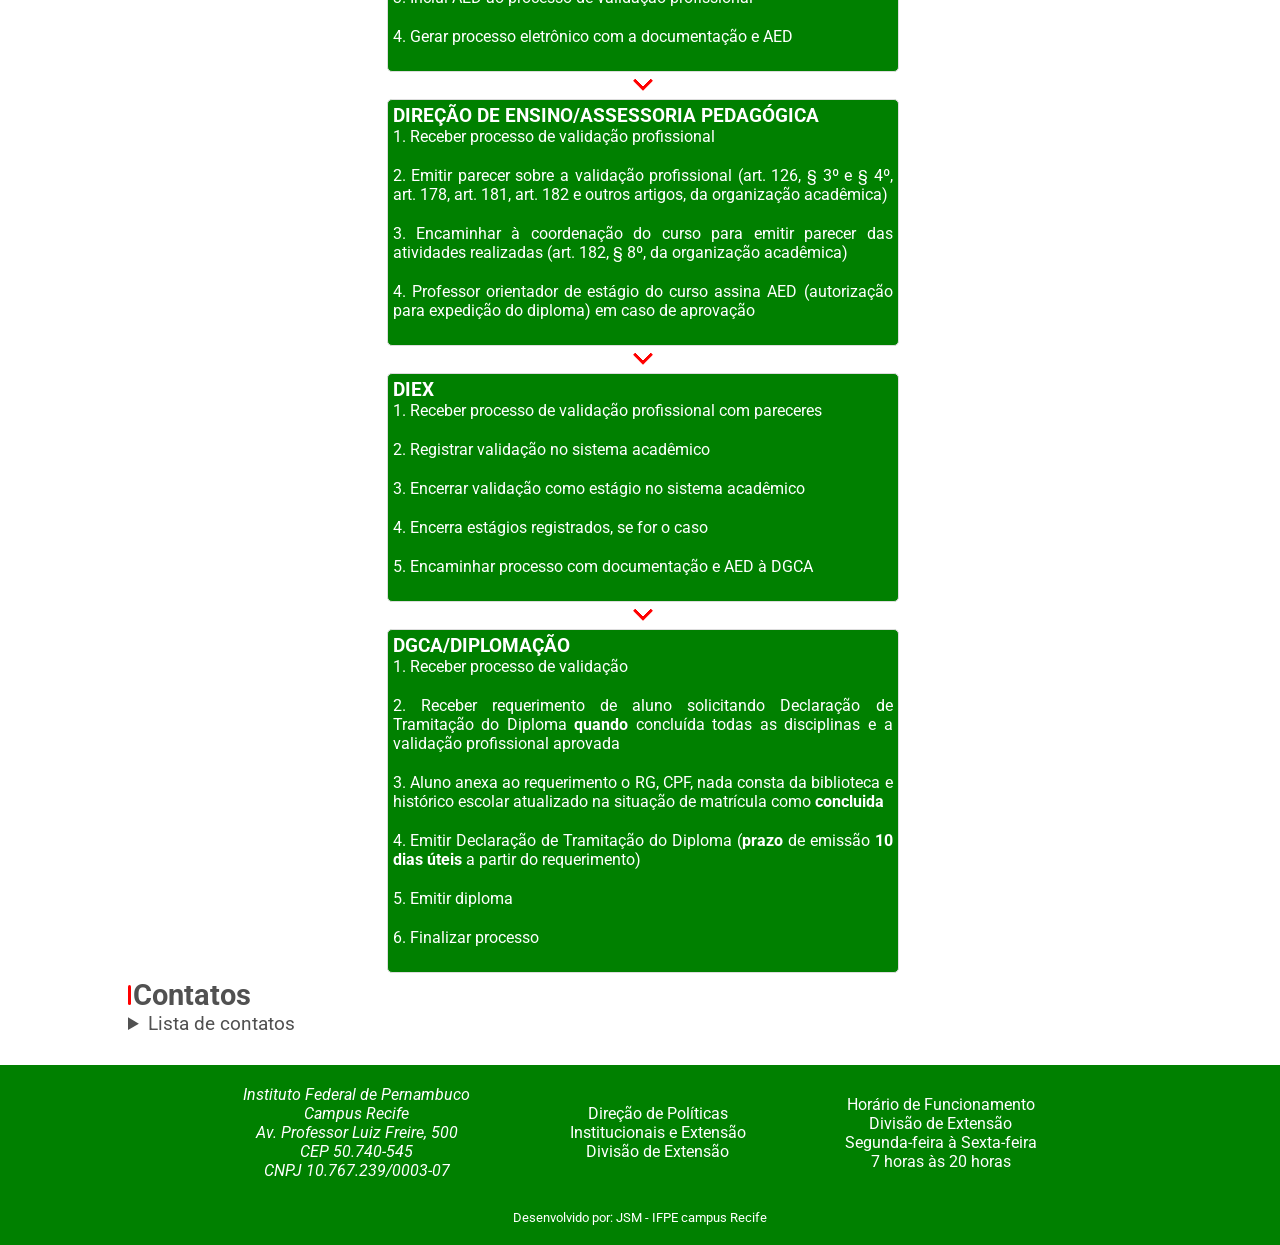
<file: validacaoProfissional.html>
<!DOCTYPE html>
<html lang="pt-br">

<head>
    <meta charset="UTF-8">
    <meta name="viewport" content="width=device-width, initial-scale=1.0">
    <title>Validação Profissional como Estágio</title>
    <link rel="stylesheet" href="https://cdnjs.cloudflare.com/ajax/libs/font-awesome/6.5.1/css/all.min.css"
        integrity="sha512-DTOQO9RWCH3ppGqcWaEA1BIZOC6xxalwEsw9c2QQeAIftl+Vegovlnee1c9QX4TctnWMn13TZye+giMm8e2LwA=="
        crossorigin="anonymous" referrerpolicy="no-referrer">
    <link rel="stylesheet" href="https://cdn.jsdelivr.net/npm/bootstrap-icons@1.11.3/font/bootstrap-icons.min.css">
    <link rel="stylesheet" href="assets/css/validacaoProfissional.css">
</head>

<body>
    <header>
        <div class="header-logo">
            <div id="logo">
                <div class="logo-img">
                    <img src="assets/imagens/Logo-ifpe4.png" alt="Logomarca do IFPE-campus Recife">
                    <div>
                        <p>Instituto Federal de Pernambuco <br>Campus Recife</p>
                    </div>
                </div>
                <div class="btn-social">
                    <a href="https://www.youtube.com/@CanalIFPE" target="_blank"><i
                            class="fa-brands fa-youtube"></i></a>
                    <a href="https://www.instagram.com/ifpeoficial/" target="_blank"><i class="bi bi-instagram"></i></a>
                    <a href="https://www.facebook.com/IFPEoficial/" target="_blank"><i class="bi bi-facebook"></i></a>
                    <a href="https://br.linkedin.com/school/ifpe-campus-recife/" target="_blank"><i
                            class="fa-brands fa-linkedin-in"></i></a>
                </div>
            </div>
            <nav class="nav-bar">
                <ul class="nav-menu">
                    <li class="nav-item"><a class="nav-link" href="index.html" target="_blank">Home</a></li>
                    <li class="nav-item"><a class="nav-link" href="comecar.html" target="_blank">Começar <div>Estágio</div></a>
                    </li>
                    <li class="nav-item"><a class="nav-link" href="aditivoEncerrar.html" target="_blank">Termo Aditivo
                            <div>
                                Encerrar
                                Estágio
                            </div></a></li>
                    <li class="nav-item"><a class="nav-link" href="relatorioFinalEstagio.html" target="_blank">Relatório
                            Final <div>do Estágio</div></a></li>
                    <li class="nav-item"><a class="nav-link" href="validacaoAcademica.html" target="_blank">Validação
                            Acadêmica <div>como Estágio</div></a></li>
                    <li class="nav-item"><a class="nav-link active" href="validacaoProfissional.html"
                            target="_blank">Validação
                            Profissional <div>como Estágio</div></a></li>
                    <li class="nav-item"><a class="nav-link" href="aproveitarEstagio.html"
                            target="_blank">Aproveitar Estágio</a></li>
                </ul>
                <div class="hamburguer">
                    <span class="bar"></span>
                    <span class="bar"></span>
                    <span class="bar"></span>
                </div>
            </nav>
        </div>
    </header>
    <main id="titulos">
        <section>
            <h1>Validação Profissional como Estágio</h1>
            <h2>Requisitos:</h2>
            <ol>
                <li>Estar matriculado.</li>
                <li>
                    Vínculo empregatício, empresário, militar ou autônomo na área do
                    curso.
                </li>
                <li>
                    Ter cumprido carga horária mínima equivalente do estágio obrigatório
                    do curso.
                </li>
            </ol>
            <h2>Documentação:</h2>
            <p class="profissao"><b>(Funcionário, Empresário e Militar)</b></p>
            <ol>
                <li>
                    Requerimento preenchido e assinado pelo aluno. Disponível em:
                    <a href="assets/formularios/requerimentoDeAlunoEditavel.pdf" target="_blank">Requerimento de
                        Aluno</a>
                </li>
                <li>
                    Declaração da Empresa ou Órgão púlico. Disponível em:
                    <a href="assets/formularios/avaliaçãoProfissionalComoEstágio.docx" target="_blank">Declaração
                        Empresa/Órgão
                        concedente</a>
                </li>
                <li>Comprovante de condição de empresário ou microempresário emitido por órgão competente, <b>se for o caso</b>.</li>
                <li>
                    Cópia da carteira de trabalho (folha de rosto e folha do registro da
                    empresa), se funcionário.
                </li>
                <li>Ato de nomeação se órgão público/militar, <b>se for o caso</b>.</li>
                <li>Cópia do RG/CPF.</li>
                <li>Histórico escolar atualizado.</li>
                <li>Declaração de nada consta da biblioteca.</li>
                <li>Relatório de estágio atendendo padrões do IFPE.</li>
            </ol>
            <h2>Documentação:</h2>
            <p class="profissao"><b>(Autônomo)</b></p>
            <ol>
                <li>
                    Requerimento preenchido e assinado pelo aluno. Disponível em:
                    <a href="assets/formularios/requerimentoDeAlunoEditavel.pdf" target="_blank" title="">Requerimento
                        de Aluno</a>
                </li>
                <li>
                    Auto declaração do autônomo. Disponível em:
                    <a href="assets/formularios/autoDeclaracaoAutonomo.docx" target="_blank">Formulário Declaração de
                        autônomo</a>
                </li>
                <li>Cópia do RG/CPF.</li>
                <li>Histórico escolar atualizado.</li>
                <li>Declaração de nada consta da biblioteca.</li>
                <li>
                    Comprovante de recolhimento do ISS na prefeitura do município do
                    período apresentado.
                </li>
                <li>Comprovante de recolhimento do INSS (carnê de contribuição).</li>
                <li>Relatório em forma de estágio atendendo padrões do IFPE.</li>
            </ol>
            <h2>Tramitação/Forma de Envio:</h2>
            <div class="titulos-tramitacao">
                <div class="aluno">
                    <h3>ALUNO</h3>
                    <ol>
                        <li>Enviar documentação e relatório via e-mail à DIEX</li>
                        <li>Documentos/Relatório deverão estar salvos em <b>.pdf</b> e encaminhados em um único e-mail e
                            cada documento no seu respectivo anexo  inclusive o relatório em forma de relatório de
                            estágio final</li>
                    </ol>
                </div>
                <div class="seta"></div>
                <div class="diex">
                    <h3>DIEX</h3>
                    <ol>
                        <li>Receber/confere documentação</li>
                        <li>Emitir AED (autorização para emissão de diploma)</li>
                        <li>Inclui AED ao processo de validação profissional</li>
                        <li>Gerar processo eletrônico com a documentação e AED</li>
                    </ol>
                </div>
                <div class="seta"></div>
                <div class="curso">
                    <h3>DIREÇÃO DE ENSINO/ASSESSORIA PEDAGÓGICA</h3>
                    <ol>
                        <li>Receber processo de validação profissional</li>
                        <li>Emitir parecer sobre a validação profissional (art. 126, &#167; 3º e &#167; 4º, art.
                            178, art. 181, art. 182 e outros artigos, da organização acadêmica)</li>
                        <li>Encaminhar à coordenação do curso para emitir parecer das atividades realizadas
                            (art. 182, &#167; 8º, da organização acadêmica)</li>
                        <li>Professor orientador de estágio do curso assina AED (autorização para expedição do
                            diploma) em caso de aprovação</li>
                    </ol>
                </div>
                <div class="seta"></div>
                <div class="diex">
                    <h3>DIEX</h3>
                    <ol>
                        <li>Receber processo de validação profissional com pareceres</li>
                        <li>Registrar validação no sistema acadêmico</li>
                        <li>Encerrar validação como estágio no sistema acadêmico</li>
                        <li>Encerra estágios registrados, se for o caso</li>
                        <li>Encaminhar processo com documentação e AED à DGCA</li>
                    </ol>
                </div>
                <div class="seta"></div>
                <div class="dgca">
                    <h3>DGCA/DIPLOMAÇÃO</h3>
                    <ol>
                        <li>Receber processo de validação</li>
                        <li>Receber requerimento de aluno solicitando Declaração de Tramitação do Diploma <b>quando</b> concluída todas as disciplinas e a validação profissional aprovada</li>
                        <li>Aluno anexa ao requerimento o RG, CPF, nada consta da biblioteca e histórico  escolar atualizado  na situação de matrícula como <b>concluida</b></li>
                        <li>Emitir Declaração de Tramitação do Diploma (<b>prazo</b> de emissão <b>10 dias úteis</b> a partir do requerimento)</li>
                        <li>Emitir diploma</li>
                        <li>Finalizar processo</li>
                    </ol>
                </div>
            </div>
            <section>
                <div class="contato">
                    <h2>Contatos</h2>
                    <details>
                        <summary class="lista-contato">Lista de contatos</summary>
                        <p>Direção Geral do Campus Recife (DGCR) | (81)2125-1619 | dgcr@recife.ifpe.edu.br</p>
                        <p>Direção de Políticas Institucionais e Extensão (DPI) | (81)2125-1692 | dpi@recife.ifpe.edu.br
                        </p>
                        <p>Divisão de Extensão (DIEX) | (81)2125-1692 | diex@recife.ifpe.edu.br</p>
                        <p>Direção de Ensino (DEN) | (81)2125-1710 | den@recife.ifpe.edu.br</p>
                        <p>Departamento Acadêmico dos Cursos Superiores (DACS) | (81)2125-1706 | dacs@recife.ifpe.edu.br
                        </p>
                        <p>Departamento Acadêmico dos Cursos Técnicos (DACT) | (81)2125-1712 | dact@recife.ifpe.edu.br
                        </p>
                        <p>Departamento Geral de Controle Acadêmico (DGCA) | (81)2125-1737 | dgca@recife.ifpe.edu.br</p>
                        <p>Diplomação Cursos Superiores (DIPS) | (81)2125-1737 | diplomacao.superior@recife.ifpe.edu.br
                        </p>
                        <p>Diplomação Cursos Técnicos (DIPT) | (81)2125-1737 | diplomacao.tecnico@recife.ifpe.edu.br</p>
                        <p>Biblioteca (CBIB) | (81) 2125-1652 | cbib@recife.ifpe.edu.br</p>
                    </details>
                </div>
            </section>
        </section>
    </main>
    <footer>
        <div class="footer-container">
            <div id="footer-endereco">
                <div class="footer-bloco">
                    <address>
                        <p>Instituto Federal de Pernambuco <div>Campus Recife</div></p>
                        <p>Av. Professor Luiz Freire, 500 <div>CEP 50.740-545</div></p>
                        <p>CNPJ 10.767.239/0003-07</p>
                    </address>
                </div>
                <div class="footer-bloco">
                    <p>Direção de Políticas</p>
                    <p>Institucionais e Extensão</p>
                    <p>Divisão de Extensão</p>
                </div>
                <div class="footer-bloco">
                    <p>Horário de Funcionamento <div>Divisão de Extensão</div></p>
                    <p>Segunda-feira à Sexta-feira</p>
                    <p>7 horas às 20 horas</p>
                </div>
            </div>
            <div id="desenv">
                <p>Desenvolvido por: JSM - IFPE campus Recife</p>
            </div>
        </div>
    </footer>

    <script src="assets/js/script.js"></script>
</body>

</html>
</file>
<file: assets/css/style.css>
@import url('https://fonts.googleapis.com/css2?family=Roboto:ital,wght@0,100;0,300;0,400;0,700;1,100;1,300&display=swap');

* {
  margin: 0;
  padding: 0;
  box-sizing: border-box;
}

:root {
  --cor-verde-header-tramit-footer: rgb(0, 128, 0);
  --cor-verde-hover: #00cc00;
  --cor-branco: #fff;
  --cor-cinza-nav: #f2f2f2;
  --cor-preto: #191013;
  --cor-preto-claro: #515151;
  --cor-vermelho: #ff0000;
  --cor-azul: #144ce7;
}

html {
  font-size: 62, 5%;
}

body {
  font-family: 'Roboto', sans-serif;
  min-height: 100vh;
  display: flex;
  flex-direction: column;
  align-items: center;
  justify-content: center;
  font-size: 1.2rem;
}

#logo {
  display: flex;
  justify-content: space-between;
  align-items: center;
  width: 80%;
  margin: 0 auto;
  padding: 10px 10px 0 0;
}

.logo-img {
  display: flex;
  justify-content: center;
  align-items: flex-end;
}

.logo-img img {
  width: 50px;
  height: 50px;
}

.logo-img p {
  display: block;
  color: var(--cor-branco);
  justify-content: flex-end;
  align-items: flex-end;
  font-size: 0.9rem;
}

.btn-social a {
  width: 40px;
  height: 40px;
  font-size: 20px;
  border-radius: 50%;
  margin: 10px;
  background-color: transparent;
  border: none;
  cursor: pointer;
  color: var(--cor-branco);
}

.btn-social a:hover {
  color: var(--cor-vermelho);
}

header {
  align-items: center;
  background-color: var(--cor-verde-header-tramit-footer);
  display: block;
  justify-content: center;
  top: 0;
  position: fixed;
  margin: 0 auto;
  padding: 10px 0px;
  width: 100%;
  z-index: 999;
}

.nav-bar {
  display: block;
  justify-content: center;
  align-items: center;
  padding: 10px 10px;
  width: 100%;
}

nav.nav-bar {
  background-color: var(--cor-verde-header-tramit-footer);
  color: --cor-verde-header-tramit-footer: rgb(0, 128, 0);
}

.nav-menu {
  display: flex;
  justify-content: center;
  align-items: center;
  width: 80%;
  margin: 0 auto;
}

.nav-item {
  display: block;
  justify-content: center;
  align-items: center;
  padding: 5px 5px;
  color: var(--cor-branco);
  cursor: pointer;
}

.nav-item a {
  display: block;
  border-radius: 5px;
  padding: 10px;
  text-decoration: none;
  transition: all 0.9s ease;
  text-align: center;
  font-size: 0.9em;
  color: var(--cor-branco);
  font-weight: 400;
}

.nav-link:hover {
  background-color: var(--cor-verde-hover);
  color: var(--cor-branco);
}

nav ul li a.active {
  background-color: var(--cor-verde-hover);
  color: var(--cor-branco);
}

div.hamburguer {
  /* display: none; */
  /* background-color: var(--cor-branco); */
  color: var(--cor-verde-hover);
}

.bar {
  display: none;
  width: 25px;
  height: 3px;
  margin: 5px auto;
  -webkit-transition: all 0.3s ease-in-out;
  transition: all 0.3s ease-in-out;
  background-color: var(--cor-vermelho);
}

main {
  display: block;
  justify-content: center;
  align-items: center;
  width: 80%;
  margin: 0 auto;
  margin-top: 180px;
  /* color: var(--cor-preto-claro); */
}

#container {
  display: flex;
  flex-direction: column;
  gap: 8px;
  width: 100%;
}

.accordion {
  background-color: #fff;
  border-radius: 8px;
  padding: 12px;
  cursor: pointer;
  box-shadow: 5px 5px 5px rgba(0, 0, 0, 0.1);
  margin: 5px 5px;
}

.accordion-header {
  width: 100%;
  border: none;
  background-color: transparent;
  display: flex;
  align-items: center;
  justify-content: space-between;
  font-size: 1rem;
  cursor: pointer;
}

.accordion-header span {
  color: var(--cor-preto);
  max-width: 100%;
  white-space: nowrap;
  overflow: hidden;
  text-overflow: ellipsis;
  font-size: 1.2rem;
}

.accordion-body {
  color: var(--cor-preto-claro);
  font-size: 1rem;
  opacity: 0;
  height: 0;
  overflow: hidden;
  transition: opacity 0.3s;
  text-align: justify;
  line-height: 1.2;
}

.accordion-body p {
  line-height: 1.7rem;
  font-size: 1.1rem;
}

.accordion-body.active {
  height: 100%;
  opacity: 1;
  padding: 5px 0px;
}

.accordion-body a {
  color: var(--cor-azul);
}

.arrow {
  transition: transform 0.2s linear;
}

.accordion:has(.active) .arrow {
  transform: rotate(180deg);
}

h1,
h2 {
  color: var(--cor-preto-claro);
  position: relative;
  margin-left: 5px;
}

h1::before {
  align-items: center;
  background-color: var(--cor-vermelho);
  border-radius: 5px;
  content: ' ';
  height: 20px;
  left: -5px;
  position: absolute;
  top: 7px;
  width: 3px;
}

h2::before {
  align-items: center;
  background-color: var(--cor-vermelho);
  border-radius: 5px;
  content: ' ';
  height: 20px;
  left: -5px;
  position: absolute;
  top: 7px;
  width: 3px;
}

hr {
  border-color: var(--cor-vermelho);
  margin-top: 10px;
}

.container-consulta {
  display: column;
  flex-direction: row;
  justify-content: flex-start;
  align-items: center;
  margin-top: 5px;
}

.grupo-consulta {
  display: flex;
  justify-content: space-evenly;
  align-items: center;
}

.grup {
  display: flex;
  flex-direction: column;
  align-items: center;
  margin-bottom: 10px;
}

.grup a:hover {
  background-color: var(--cor-verde-hover);
  color: var(--cor-branco);
  transform: scale(1.1);
}

.tit-3 a {
  display: block;
  text-decoration: none;
  text-align: center;
  border-radius: 10px;
  margin: 20px;
  padding: 20px;
  text-align: center;
  color: var(--cor-preto-claro);
  transition: all 0.9s ease;
  background-color: var(--cor-cinza);
  box-shadow: 5px 5px 10px rgba(0, 0, 0, 0.212);
}

.tit-3 a:hover {
  color: var(--cor-azul);
}

.contato {
  display: inline-block;
  flex-direction: column;
  align-items: center;
  justify-content: center;
  margin-top: 5px;
}

.contato p {
  margin-bottom: 10px;
  font-size: 1.1rem;
  align-items: center;
  justify-content: center;
}

.contato p:nth-child(odd) {
  background-color: rgba(163, 159, 159, 0.411);
  border-radius: 5px;
  padding: 10px;
}

.lista-contato {
  cursor: pointer;
  margin-bottom: 10px;
}

footer {
  align-items: center;
  background-color: var(--cor-verde-header-tramit-footer);
  color: var(--cor-branco);
  display: inline-block;
  justify-content: center;
  margin-top: 20px;
  text-align: center;
  padding: 20px;
  width: 100%;
  font-size: 1rem;
}

.footer-container {
  width: 80%;
  margin: 0 auto;
}

#footer-endereco {
  display: flex;
  justify-content: space-evenly;
  align-items: center;
}

.footer-bloco {
  margin-bottom: 10px;
}

#desenv {
  margin-top: 20px;
  font-size: 0.8rem;
}

@media (max-width: 992px) {
  main {
    margin-top: 200px;
  }

  .bar {
    display: block;
    background-color: var(--cor-vermelho);
    width: 25px;
    height: 3px;
    margin: 5px auto;
  }

  .hamburguer.active .bar:nth-child(1) {
    transform: translateY(8px) rotate(45deg);
    background-color: red;
  }

  .hamburguer.active .bar:nth-child(2) {
    opacity: 0;
  }

  .hamburguer.active .bar:nth-child(3) {
    transform: translateY(-8px) rotate(-45deg);
    background-color: red;
  }

  .nav-menu {
    position: fixed;
    left: -100%;
    top: 0px;
    gap: 0px;
    flex-direction: column;
    background-color: rgba(12, 92, 1, 0.9);
    width: 45%;
    text-align: center;
    transition: 0.8s;
    z-index: 999;
  }

  .nav-item {
    margin: -2px;
  }

  .nav-menu.active {
    left: 0;
  }

  .contato p {
    display: block;
    align-items: center;
    font-size: 0.9rem;
  }

  #footer-endereco {
    display: block;
    justify-content: space-evenly;
    align-items: center;
  }

  .grupo-consulta {
    flex-direction: column;
  }

  .tit-3 a {
    border-radius: 8px;
    cursor: pointer;
    background-color: rgba(12, 92, 1, 0.9);
    color: #fff;
  }

  #logo {
    display: block;
    justify-content: center;
    align-items: center;
  }

  .logo-img {
    display: flex;
    justify-content: center;
    align-items: center;
  }

  .btn-social {
    display: flex;
    justify-content: center;
    align-items: center;
  }
}

@media (min-width: 993px) and (max-width: 1205px) {
  main {
    margin-top: 220px;
  }

  footer {
    gap: 10px;
  }
}

@media (min-width: 1206px) and (max-width: 1312px) {
  main {
    margin-top: 210px;
  }

  footer {
    gap: 20px;
  }
}
</file>
<file: assets/css/aditivarEncerrarEstagio.css>
@import url('https://fonts.googleapis.com/css2?family=Roboto:ital,wght@0,100;0,300;0,400;0,700;1,100;1,300&display=swap');

* {
  margin: 0;
  padding: 0;
  box-sizing: border-box;
}

:root {
  --cor-verde-header-tramit-footer: rgb(0, 128, 0);
  --cor-verde-hover: #00cc00;
  --cor-branco: #fff;
  --cor-cinza-nav: #f2f2f2;
  --cor-preto: #191013;
  --cor-preto-claro: #515151;
  --cor-vermelho: #ff0000;
  --cor-azul: #144ce7;
}

html {
  font-size: 62,5%;
}

body {
  font-family: "Roboto", sans-serif;
  min-height: 100vh;
  display: flex;
  flex-direction: column;
  align-items: center;
  justify-content: center;
  font-size: 1.2rem;
}

#logo {
  display: flex;
  align-items: center;
  justify-content: space-between;
  margin: 0 auto;
  padding: 10px 10px 0 0;
  width: 80%;
}

.logo-img {
  display: flex;
  justify-content: center;
  align-items: flex-end;
}

.logo-img img {
  width: 50px;
  height: 50px;
}

.logo-img p {
  display: block;
  color: var(--cor-branco);
  justify-content: flex-end;
  align-items: flex-end;
  font-size: 0.9rem;
}

.btn-social a {
  width: 40px;
  height: 40px;
  font-size: 20px;
  border-radius: 50%;
  margin: 10px;
  background-color: transparent;
  border: none;
  cursor: pointer;
  color: var(--cor-branco);
}

.btn-social a:hover {
  color:  var(--cor-vermelho);
}

header {
  align-items: center;
  background-color: var(--cor-verde-header-tramit-footer);
  display: block;
  justify-content: center;
  top: 0;
  position: fixed;
  margin: 0 auto;
  padding: 10px 0px;
  width: 100%;
  z-index: 999;
}

.nav-bar {
  display: block;
  justify-content: center;
  align-items: center;
  padding: 10px 10px;
  width: 100%;
}

.nav-menu {
  display: flex;
  justify-content: center;
  align-items: center;
  width: 80%;
  margin: 0 auto; 
}

.nav-item {
  display: block;
  justify-content: center;
  align-items: center;
  padding: 5px 5px;
  color: var(--cor-branco);
  cursor: pointer;
}

.nav-item a {
  display: block;
  border-radius: 5px;
  padding: 10px;
  text-decoration: none;
  color: var(--cor-branco);
  transition: all 0.9s ease;
  font-weight: 400;
  text-align: center;
  font-size: 0.9em;
}

.nav-link:hover {
  color: var(--cor-branco);
  background-color: var(--cor-verde-hover);
}

nav ul li a.active {
  background-color: var(--cor-verde-hover);
  color: var(--cor-branco)
}

.hamburguer {
  display: none;
}

.bar {
  display: block;
  width: 25px;
  height: 3px;
  margin: 5px auto;
  -webkit-transition: all 0.3s ease-in-out;
  transition: all 0.3s ease-in-out;
  background-color: white;
}

main {
  display: block;
  justify-content: center;
  align-items: center;
  width: 80%;
  color: var(--cor-preto-claro);
}

h1 {
  text-align: center;
  margin-top: 160px;
}

h1, 
h2 {
  color: var(--cor-preto-claro);
  position:relative;
  margin-left: 5px;
}

#titulos {
  display: flex;
  flex-direction: column;
  justify-content: center;
  margin: 0 auto;
  min-height: 100vh;
  width: 80%;
  padding-top: 30px;
}

#titulos a {
  color: var(--cor-azul);
  text-decoration: none;
}

#titulos a:hover {
  text-decoration: underline;
}

#titulos li {
  list-style-position: inside;
  margin-bottom: 20px;
  text-align: justify; 
}

h2::before {
  align-items: center;
  background: var(--cor-vermelho);
  border-radius: 5px;
  content: " ";
  height: 20px;
  left: -5px;
  position: absolute;
  top: 7px;
  width: 3px;
}

.titulo-tramitacao {
  align-items: center;
  display: flex;
  flex-direction: column;
  justify-content: center;
  margin-top: 10px;
}

.titulo-tramitacao div {
  font-size: 1rem;
  margin-left: 5px;
  padding: 5px;
}

.aluno,
.diex {
  border: 1px solid #ddd;
  border-radius: 5px;
  background-color: var(--cor-verde-header-tramit-footer);
  color: var(--cor-branco);
  white-space: wrap;
  width: 50%;
}

.seta {
  box-shadow: 2px -2px 0 1px red;
  border: solid transparent;
  border-width: 0 0 2px 2px;
  margin-bottom: 15px;
  transform: rotate(135deg);
}

.contato {
  display: inline-block;
  flex-direction: column;
  align-items: center;
  justify-content: center;
  margin-top: 5px;
}

.contato p {
  margin-bottom: 15px;
  font-size: 1.1rem; 
}

.contato p:nth-child(odd) {
  background-color: rgba(163, 159, 159, 0.411);
  border-radius: 5px;
  padding: 10px;
}

.lista-contato {
  cursor: pointer;
  margin-bottom: 10px;
}

.container-tramitacao ol li {
  list-style-position: inside;
}

footer {
  align-items: center;
  background-color: var(--cor-verde-header-tramit-footer);
  color: var(--cor-branco);
  display: flex;
  justify-content: center;
  margin-top: 20px;
  text-align: center;
  padding: 20px;
  min-width: 100%;
  font-size: 1rem;
}

.footer-container {
  width: 80%;
  margin: 0 auto;
}

#footer-endereco {
  display: flex;
  justify-content: space-evenly;
  align-items: center;
}

.footer-bloco {
  margin-bottom: 10px;
}

#desenv {
  margin-top: 20px;
  font-size: 0.8rem;
}

@media (max-width: 991px) {
  .aluno,
  .diex {
    width: 100%;
}  
}

@media (max-width: 992px) {
  h1 {
    margin-top: 170px;
  }  

  .hamburguer {
    display: block;
  }

  .hamburguer.active .bar:nth-child(1) {
    transform: translateY(8px) rotate(45deg);
    background-color: red;
  }

  .hamburguer.active .bar:nth-child(2) {
    opacity: 0;
  }

  .hamburguer.active .bar:nth-child(3) {
    transform: translateY(-8px) rotate(-45deg);
    background-color: red;
  }

  .nav-menu {
    position: fixed;
    left: -100%;
    top: 0px;
    gap: 0px;
    flex-direction: column;
    background-color: rgba(12, 92, 1, 0.9);
    width: 45%;    
    text-align: center;
    transition: 0.8s;
    z-index: 999;
  }

  .nav-item {
    margin: -2px;  
  }

  .nav-menu.active {
    left: 0;
  }

  .contato p {
    display: block;
    align-items: center;
    font-size: 0.9rem;
  }

  #footer-endereco {
    display: block;
    justify-content: space-evenly;
    align-items: center;
  }

  .grupo-consulta {  
    flex-direction: column;
  }

  #logo {
    display: block;
    justify-content: center;
    align-items: center;  
  }

  .logo-img {
    display: flex;
    justify-content: center;
    align-items: center;
  }

  .btn-social {
    display: flex;
    justify-content: center;
    align-items: center;
  }
}

@media (min-width: 993px) and (max-width: 1253px) {
  h1 {
    margin-top: 185px;
  }
  footer {
    gap: 20px;
  }
}

@media (min-width: 1254px) and (max-width: 1368px) {
  h1 {
    margin-top: 170px;
  }

  footer {
    gap: 20px;
  }
}
</file>
<file: assets/css/aproveitarEstagio.css>
@import url("https://fonts.googleapis.com/css2?family=Roboto:ital,wght@0,100;0,300;0,400;0,700;1,100;1,300&display=swap");

* {
  margin: 0;
  padding: 0;
  box-sizing: border-box;
}

:root {
  --cor-verde-header-tramit-footer: rgb(0, 128, 0);
  --cor-verde-hover: #00cc00;
  --cor-branco: #fff;
  --cor-cinza-nav: #f2f2f2;
  --cor-preto: #191013;
  --cor-preto-claro: #515151;
  --cor-vermelho: #ff0000;
  --cor-azul: #144ce7;
}

html {
  font-size: 62,5%;
}

body {
  font-family: "Roboto", sans-serif;
  min-height: 100vh;
  display: flex;
  flex-direction: column;
  align-items: center;
  justify-content: center;
  font-size: 1.2rem;
}

#logo {
  display: flex;
  align-items: center;
  justify-content: space-between;
  margin: 0 auto;
  padding: 10px 10px 0 0;
  width: 80%;
}

.logo-img {
  display: flex;
  justify-content: center;
  align-items: flex-end;
}

.logo-img img {
  width: 50px;
  height: 55px;
}

.logo-img p {
  display: block;
  color: var(--cor-branco);
  justify-content: flex-end;
  align-items: flex-end;
  font-size: 0.9rem;
}

.btn-social a {
  width: 40px;
  height: 40px;
  font-size: 20px;
  border-radius: 50%;
  margin: 10px;
  background-color: transparent;
  border: none;
  cursor: pointer;
  color: var(--cor-branco);
}

.btn-social a:hover {
  color:  var(--cor-vermelho);
}

header {
  align-items: center;
  background-color: var(--cor-verde-header-tramit-footer);
  display: block;
  justify-content: center;
  top: 0;
  position: fixed;
  margin: 0 auto;
  width: 100%;
  z-index: 999;
  padding: 10px 0px;
}

.nav-bar {
  display: block;
  justify-content: center;
  align-items: center;
  padding: 10px 10px;
  width: 100%;
}

.nav-menu {
  display: flex;
  justify-content: center;
  align-items: center;
  width: 80%;
  margin: 0 auto;
}

.nav-item {
  display: block;
  justify-content: center;
  align-items: center;
  padding: 5px 5px;
  color: var(--cor-branco);
  cursor: pointer;
}

.nav-item a {
  display: block;
  border-radius: 5px;
  padding: 10px;
  text-decoration: none;
  color: var(--cor-branco);
  transition: all 0.9s ease;
  font-weight: 400;
  text-align: center;
  font-size: 0.9em;
}

.nav-link:hover {
  color: var(--cor-branco);
  background-color: var(--cor-verde-hover);
}

nav ul li a.active {
  background-color: var(--cor-verde-hover);
  color: var(--cor-branco);
}

.hamburguer {
  display: none;
}

.bar {
  display: block;
  width: 25px;
  height: 3px;
  margin: 5px auto;
  -webkit-transition: all 0.3s ease-in-out;
  transition: all 0.3s ease-in-out;
  background-color: white;
}

main {
  display: block;
  justify-content: center;
  align-items: center;
  width: 80%;
  color: var(--cor-preto-claro);
}

h1 {
  text-align: center;
  margin-top: 160px;
}

h1,
h2 {
  color: var(--cor-preto-claro);
  position: relative;
  margin-left: 5px;
}

#titulos {
  display: flex;
  flex-direction: column;
  justify-content: center;
  margin: 0 auto;
  min-height: 100vh;
  width: 80%;
  padding-top: 30px;
}

#titulos a {
  color: var(--cor-azul);
  text-decoration: none;
}

#titulos a:hover {
  text-decoration: underline;
}

#titulos li {
  list-style-position: inside;
  margin-bottom: 20px;
  text-align: justify;
}

h2::before {
  align-items: center;
  background: var(--cor-vermelho);
  border-radius: 5px;
  content: " ";
  height: 20px;
  left: -5px;
  position: absolute;
  top: 7px;
  width: 3px;
}

.titulos-tramitacao {
  align-items: center;
  display: flex;
  flex-direction: column;
  justify-content: center;
  margin-top: 10px;
}

.titulos-tramitacao div {
  font-size: 1rem;
  margin-left: 5px;
  padding: 5px;
}

.aluno,
.asp,
.den,
.diex,
.curso,
.dgca {
  background-color: var(--cor-verde-header-tramit-footer);
  border: 1px solid #ddd;
  border-radius: 5px;
  color: var(--cor-branco);
  white-space: wrap;
  width: 50%;
}

.seta {
  border: solid transparent;
  box-shadow: 2px -2px 0 1px red;
  border-width: 0 0 2px 2px;
  margin-bottom: 15px;
  transform: rotate(135deg);
}

.contato {
  display: inline-block;
  flex-direction: column;
  align-items: center;
  justify-content: center;
  margin-top: 5px;
}

.contato p {
  margin-bottom: 15px;
  font-size: 1.1rem;
}

.contato p:nth-child(odd) {
  background-color: rgba(163, 159, 159, 0.411);
  border-radius: 5px;
  padding: 10px;
}

.lista-contato {
  cursor: pointer;
  margin-bottom: 10px;
}

.container-tramitacao ol li {
  list-style-position: inside;
}

footer {
  align-items: center;
  background-color: var(--cor-verde-header-tramit-footer);
  color: var(--cor-branco);
  display: flex;
  justify-content: center;
  margin-top: 20px;
  text-align: center;
  padding: 20px;
  min-width: 100%;
  font-size: 1rem;
}

.footer-container {
  width: 80%;
  margin: 0 auto;
}

#footer-endereco {
  display: flex;
  justify-content: space-evenly;
  align-items: center;
}

.footer-bloco {
  margin-bottom: 10px;
}

#desenv {
  margin-top: 20px;
  font-size: 0.8rem;
}

@media (max-width: 991px) {
  .aluno,
  .asp,
  .den,
  .diex,
  .curso,
  .dgca {
    width: 100%;
  }
}

@media (max-width: 992px) {
  h1 {
    margin-top: 170px;
  }

  .hamburguer {
    display: block;
  }

  .hamburguer.active .bar:nth-child(1) {
    transform: translateY(8px) rotate(45deg);
    background-color: red;
  }

  .hamburguer.active .bar:nth-child(2) {
    opacity: 0;
  }

  .hamburguer.active .bar:nth-child(3) {
    transform: translateY(-8px) rotate(-45deg);
    background-color: red;
  }

  .nav-menu {
    position: fixed;
    left: -100%;
    top: 0px;
    gap: 0px;
    flex-direction: column;
    background-color: rgba(12, 92, 1, 0.9);
    width: 45%;
    text-align: center;
    transition: 0.8s;
    z-index: 999;
  }

  .nav-item {
    margin: -2px;
  }

  .nav-menu.active {
    left: 0;
  }

  .contato p {
    display: block;
    align-items: center;
    font-size: 0.9rem;
  }

  #footer-endereco {
    display: block;
    justify-content: space-evenly;
    align-items: center;
  }

  .grupo-consulta {
    flex-direction: column;
  }

  #logo {
    display: block;
    justify-content: center;
    align-items: center;
  }

  .logo-img {
    display: flex;
    justify-content: center;
    align-items: center;
  }

  .btn-social {
    display: flex;
    justify-content: center;
    align-items: center;
  }
}

@media (min-width: 993px) and (max-width: 1253px) {
  h1 {
    margin-top: 190px;
  }
  footer {
    gap: 20px;
  }
}

@media (min-width: 1254px) and (max-width: 1368px) {
  h1 {
    margin-top: 170px;
  }

  footer {
    gap: 20px;
  }
}
</file>
<file: assets/css/comecarEstagio.css>
@import url('https://fonts.googleapis.com/css2?family=Roboto:ital,wght@0,100;0,300;0,400;0,700;1,100;1,300&display=swap');

* {
  margin: 0;
  padding: 0;
  box-sizing: border-box;
}

:root {
  --cor-verde-header-tramit-footer: rgb(0, 128, 0);
  --cor-verde-hover: #00cc00;
  --cor-branco: #fff;
  --cor-cinza-nav: #f2f2f2;
  --cor-preto: #191013;
  --cor-preto-claro: #515151;
  --cor-vermelho: #ff0000;
  --cor-azul: #144ce7;
}

html {
  font-size: 62,5%;
}

body {
  font-family: "Roboto", sans-serif;
  min-height: 100vh;
  display: flex;
  flex-direction: column;
  align-items: center;
  justify-content: center;
  font-size: 1.2rem;
}

#logo {
  display: flex;
  align-items: center;
  justify-content: space-between;
  margin: 0 auto;
  padding: 10px 10px 0 0;
  width: 80%;
}

.logo-img {
  display: flex;
  justify-content: center;
  align-items: flex-end;
}

.logo-img img {
  width: 50px;
  height: 50px;
}

.logo-img p {
  display: block;
  color: var(--cor-branco);
  justify-content: flex-end;
  align-items: flex-end;
  font-size: 0.9rem;
}

.btn-social a {
  width: 40px;
  height: 40px;
  font-size: 20px;
  border-radius: 50%;
  margin: 10px;
  background-color: transparent;
  border: none;
  cursor: pointer;
  color: var(--cor-branco);
}

.btn-social a:hover {
  color:  var(--cor-vermelho);
}

header {
  align-items: center;
  background-color: var(--cor-verde-header-tramit-footer);
  display: block;
  justify-content: center;
  top: 0;
  position: fixed;
  margin: 0 auto;
  padding: 10px 0px;
  width: 100%;
  z-index: 999;
}

.nav-bar {
  display: block;
  justify-content: center;
  align-items: center;
  padding: 10px 10px;
  width: 100%;
}

.nav-menu {
  display: flex;
  justify-content: center;
  align-items: center;
  width: 80%;
  margin: 0 auto;
}

.nav-item {
  display: block;
  justify-content: center;
  align-items: center;
  padding: 5px 5px;
  color: var(--cor-branco);
  cursor: pointer;
}

.nav-item a {
  display: block;
  border-radius: 5px;
  padding: 10px;
  text-decoration: none;
  color: var(--cor-branco);
  transition: all 0.9s ease;
  font-weight: 400;
  text-align: center;
  font-size: 0.9em;
}

.nav-link:hover {
  background-color: var(--cor-verde-hover);
  color: var(--cor-branco);
}

nav ul li a.active {
  background-color: var(--cor-verde-hover);
  color: var(--cor-branco)
}

.hamburguer {
  display: none;
}

.bar {
  display: block;
  width: 25px;
  height: 3px;
  margin: 5px auto;
  -webkit-transition: all 0.3s ease-in-out;
  transition: all 0.3s ease-in-out;
  background-color: white;
}

main {
  display: block;
  justify-content: center;
  align-items: center;
  width: 80%;
  color: var(--cor-preto-claro);
}

h1 {
  text-align: center;
  margin-top: 160px;
}

h1,
h2 {
  color: var(--cor-preto-claro);
  position: relative;
  margin-left: 5px;
}

#titulos {
  display: flex;
  flex-direction: column;
  justify-content: center;
  margin: 0 auto;
  min-height: 100vh;
  width: 80%;
  padding-top: 30px;
}

#titulos a {
  color: var(--cor-azul);
  text-decoration: none;
}

#titulos a:hover {
  text-decoration: underline;
}

.espacoLinhaObservacao {
  line-height: 30px;
  text-align: justify;
}

#titulos li {
  list-style-position: inside;
  margin-bottom: 20px;
  text-align: justify;
}

.asterisco_parenteses-cor {
  color: var(--cor-vermelho);
}

.ast-cor {
  color: var(--cor-vermelho);
}

h2::before {
  align-items: center;
  background: var(--cor-vermelho);
  border-radius: 5px;
  content: " ";
  height: 20px;
  left: -5px;
  position: absolute;
  top: 7px;
  width: 3px;
}

.titulo-tramitacao {
  align-items: center;
  display: flex;
  flex-direction: column;
  justify-content: center;
  margin-top: 10px;
}

.titulo-tramitacao div {
  font-size: 1rem;
  margin-left: 5px;
  padding: 5px;
}

.aluno,
.diex {
  border: 1px solid #ddd;
  border-radius: 5px;
  background-color: var(--cor-verde-header-tramit-footer);
  color: var(--cor-branco);
  white-space: wrap;
  width: 50%;
}

.seta {
  box-shadow: 2px -2px 0 1px red;
  border: solid transparent;
  border-width: 0 0 2px 2px;
  margin-bottom: 15px;
  transform: rotate(135deg);
}

.contato {
  display: inline-block;
  flex-direction: column;
  align-items: center;
  justify-content: center;
  margin-top: 5px;
}

.contato p {
  margin-bottom: 15px;
  font-size: 1.1rem;
}

.contato p:nth-child(odd) {
  background-color: rgba(163, 159, 159, 0.411);
  border-radius: 5px;
  padding: 10px;
}

.lista-contato {
  cursor: pointer;
  margin-bottom: 10px;
}

.container-tramitacao ol li {
  list-style-position: inside;
}

footer {
  align-items: center;
  background-color: var(--cor-verde-header-tramit-footer);
  color: var(--cor-branco);
  display: flex;
  justify-content: center;
  margin-top: 20px;
  text-align: center;
  padding: 20px;
  min-width: 100%;
  font-size: 1rem;
}

.footer-container {
  width: 80%;
  margin: 0 auto;
}

#footer-endereco {
  display: flex;
  justify-content: space-evenly;
  align-items: center;
}

.footer-bloco {
  margin-bottom: 10px;
}

#desenv {
  margin-top: 20px;
  font-size: 0.8rem;
}

@media (max-width: 991px) {
  .aluno,
  .diex {
    width: 100%;
  }
}

@media (max-width: 992px) {
  h1 {
    margin-top: 170px;
  }

  .hamburguer {
    display: block;
  }

  .hamburguer.active .bar:nth-child(1) {
    transform: translateY(8px) rotate(45deg);
    background-color: red;
  }

  .hamburguer.active .bar:nth-child(2) {
    opacity: 0;
  }

  .hamburguer.active .bar:nth-child(3) {
    transform: translateY(-8px) rotate(-45deg);
    background-color: red;
  }

  .nav-menu {
    position: fixed;
    left: -100%;
    top: 0px;
    gap: 0px;
    flex-direction: column;
    background-color: rgba(12, 92, 1, 0.9);
    width: 45%;
    text-align: center;
    transition: 0.8s;
    z-index: 999;
  }

  .nav-item {
    margin: -2px;
  }

  .nav-menu.active {
    left: 0;
  }

  .contato p {
    display: block;
    align-items: center;
    font-size: 0.9rem;
  }

  #footer-endereco {
    display: block;
    justify-content: space-evenly;
    align-items: center;
  }

  .grupo-consulta {
    flex-direction: column;
  }

  #logo {
    display: block;
    justify-content: center;
    align-items: center;
  }

  .logo-img {
    display: flex;
    justify-content: center;
    align-items: center;
  }

  .btn-social {
    display: flex;
    justify-content: center;
    align-items: center;
  }
}

@media (min-width: 993px) and (max-width: 1234px) {
  h1 {
    margin-top: 185px;
  }

  footer {
    gap: 20px;
  }
}

@media (min-width: 1235px) and (max-width: 1347px) {
  h1 {
    margin-top: 175px;
  }

  footer {
    gap: 20px;
  }
}
</file>
<file: assets/css/relatorioFinalEstagio.css>
@import url('https://fonts.googleapis.com/css2?family=Roboto:ital,wght@0,100;0,300;0,400;0,700;1,100;1,300&display=swap');

* {
  margin: 0;
  padding: 0;
  box-sizing: border-box;
}

:root {
  --cor-verde-header-tramit-footer: rgb(0, 128, 0);
  --cor-verde-hover: #00cc00;
  --cor-branco: #fff;
  --cor-cinza-nav: #f2f2f2;
  --cor-preto: #191013;
  --cor-preto-claro: #515151;
  --cor-vermelho: #ff0000;
  --cor-azul: #144ce7;
}

html {
  font-size: 62,5%;
}

body {
  font-family: 'roboto', sans-serif;
  min-height: 100vh;
  display: flex;
  flex-direction: column;
  align-items: center;
  justify-content: center;
  font-size: 1.2rem;
}

#logo {
  display: flex;
  align-items: center;
  justify-content: space-between;
  margin: 0 auto;
  padding: 10px 10px 0 0;
  width: 80%;
}

.logo-img {
  display: flex;
  justify-content: center;
  align-items: flex-end;
}

.logo-img img {
  width: 50px;
  height: 50px;
}

.logo-img p {
  display: block;
  color: var(--cor-branco);
  justify-content: flex-end;
  align-items: flex-end;
  font-size: 0.9rem;
}

.btn-social a {
  width: 40px;
  height: 40px;
  font-size: 20px;
  border-radius: 50%;
  margin: 10px;
  background-color: transparent;
  border: none;
  cursor: pointer;
  color: var(--cor-branco);
}

.btn-social a:hover {
  color:  var(--cor-vermelho);
}

header {
  align-items: center;
  background-color: var(--cor-verde-header-tramit-footer);
  display: block;
  justify-content: center;
  top: 0;
  position: fixed;
  margin: 0 auto;
  padding: 10px 0px;
  width: 100%;
  z-index: 999;
}

.nav-bar {
  display: block;
  justify-content: center;
  align-items: center;
  padding: 10px 10px;
  width: 100%;
}

.nav-menu {
  display: flex;
  justify-content: center;
  align-items: center;
  width: 80%;
  margin: 0 auto;
}

.nav-item {
  display: block;
  justify-content: center;
  align-items: center;
  padding: 5px 5px;
  color: var(--cor-branco);
  cursor: pointer;
}

.nav-item a {
  display: block;
  border-radius: 5px;
  padding: 10px;
  text-decoration: none;
  color: var(--cor-branco);
  transition: all 0.9s ease;
  font-weight: 400;
  text-align: center;
  font-size: 0.9em;
}

.nav-link:hover {
  color: var(--cor-branco);
  background-color: var(--cor-verde-hover);
}

nav ul li a.active {
  background-color: var(--cor-verde-hover);
  color: var(--cor-branco)
}

.hamburguer {
  display: none;
}

.bar {
  display: block;
  width: 25px;
  height: 3px;
  margin: 5px auto;
  -webkit-transition: all 0.3s ease-in-out;
  transition: all 0.3s ease-in-out;
  background-color: white;
}

main {
  display: block;
  justify-content: center;
  align-items: center;
  width: 80%;
  color: var(--cor-preto-claro);
}

h1 {
  text-align: center;
  margin-top: 160px;
}

h1,
h2 {
  color: var(--cor-preto-claro);
  position: relative;
  margin-left: 5px;
}

#titulos {
  display: flex;
  flex-direction: column;
  justify-content: center;
  margin: 0 auto;
  min-height: 100vh;
  width: 80%;
  padding-top: 30px;
}

#titulos a {
  color: var(--cor-azul);
  text-decoration: none;
}

#titulos a:hover {
  text-decoration: underline;
}

#titulos li {
  list-style-position: inside;
  margin-bottom: 20px;
  text-align: justify;
}

.cor {
  color: var(--cor-vermelho);
}

h2::before {
  align-items: center;
  background: var(--cor-vermelho);
  border-radius: 5px;
  content: " ";
  height: 20px;
  left: -5px;
  position: absolute;
  top: 7px;
  width: 3px;
}

.titulo-tramitacao {
  align-items: center;
  display: flex;
  flex-direction: column;
  justify-content: center;
  margin-top: 10px;
}

.titulo-tramitacao div {
  font-size: 1rem;
  margin-left: 5px;
  padding: 5px;
}

.aluno,
.diex,
.dgca,
.professor {
  border: 1px solid #ddd;
  border-radius: 5px;
  background-color: var(--cor-verde-header-tramit-footer);
  color: var(--cor-branco);
  margin-top: 20px;
  white-space: wrap;
  width: 50%;
}

.seta {
  border: solid transparent;
  box-shadow: 2px -2px 0 1px red;
  border-width: 0 0 2px 2px;
  transform: rotate(135deg);
  margin-top: 5px;
}

.contato {
  display: inline-block;
  flex-direction: column;
  align-items: center;
  justify-content: center;
  margin-top: 5px;
}

.contato p {
  margin-bottom: 15px;
  font-size: 1.1rem;
}

.contato p:nth-child(odd) {
  background-color: rgba(163, 159, 159, 0.411);
  border-radius: 5px;
  padding: 10px;
}

.lista-contato {
  cursor: pointer;
  margin-bottom: 10px;
}

.container-tramitacao ol li {
  list-style-position: inside;
}

footer {
  align-items: center;
  background-color: var(--cor-verde-header-tramit-footer);
  color: var(--cor-branco);
  display: flex;
  justify-content: center;
  margin-top: 20px;
  text-align: center;
  padding: 20px;
  min-width: 100%;
  font-size: 1rem;
}

.footer-container {
  width: 80%;
  margin: 0 auto;
}

#footer-endereco {
  display: flex;
  justify-content: space-evenly;
  align-items: center;
}

.footer-bloco {
  margin-bottom: 10px;
}

#desenv {
  margin-top: 20px;
  font-size: 0.8rem;
}

@media (max-width: 991px) {
  .aluno,
  .diex,
  .dgca,
  .professor {
    width: 100%;
  } 
}

@media (max-width: 992px) {
  h1 {
    margin-top: 170px;
  }  

  .hamburguer {
    display: block;
  }

  .hamburguer.active .bar:nth-child(1) {
    transform: translateY(8px) rotate(45deg);
    background-color: red;
  }

  .hamburguer.active .bar:nth-child(2) {
    opacity: 0;
  }

  .hamburguer.active .bar:nth-child(3) {
    transform: translateY(-8px) rotate(-45deg);
    background-color: red;
  }

  .nav-menu {
    position: fixed;
    left: -100%;
    top: 0px;
    gap: 0px;
    flex-direction: column;
    background-color: rgba(12, 92, 1, 0.9);
    width: 45%;
    text-align: center;
    transition: 0.8s;
    z-index: 999;
  }

  .nav-item {
    margin: -2px;
  }

  .nav-menu.active {
    left: 0;
  }

  .contato p {
    display: block;
    align-items: center;
    font-size: 0.9rem;
  }

  #footer-endereco {
    display: block;
    justify-content: space-evenly;
    align-items: center;
  }

  .grupo-consulta {
    flex-direction: column;
  }

  #logo {
    display: block;
    justify-content: center;
    align-items: center;
  }

  .logo-img {
    display: flex;
    justify-content: center;
    align-items: center;
  }

  .btn-social {
    display: flex;
    justify-content: center;
    align-items: center;
  }
}

@media (min-width: 993px) and (max-width: 1253px ) {
  h1 {
    margin-top: 185px;
  }
  footer {
    gap: 20px;
  }
}

@media (min-width: 1254px) and (max-width: 1368px){
  h1 {
    margin-top: 170px;
  }

  footer {
    gap: 20px;
  }
}
</file>
<file: assets/css/validacaoAcademica.css>
@import url('https://fonts.googleapis.com/css2?family=Roboto:ital,wght@0,100;0,300;0,400;0,700;1,100;1,300&display=swap');

* {
  margin: 0;
  padding: 0;
  box-sizing: border-box;
}

:root {
  --cor-verde-header-tramit-footer: rgb(0, 128, 0);
  --cor-verde-hover: #00cc00;
  --cor-branco: #fff;
  --cor-cinza-nav: #f2f2f2;
  --cor-preto: #191013;
  --cor-preto-claro: #515151;
  --cor-vermelho: #ff0000;
  --cor-azul: #144ce7;
}

html {
  font-size: 62,5%;
}

body {
  font-family: 'roboto', sans-serif;
  min-height: 100vh;
  display: flex;
  flex-direction: column;
  align-items: center;
  justify-content: center;
  font-size: 1.2rem;
}

#logo {
  display: flex;
  align-items: center;
  justify-content: space-between;
  margin: 0 auto;
  padding: 10px 10px 0 0;
  width: 80%;
}

.logo-img {
  display: flex;
  justify-content: center;
  align-items: flex-end;
}

.logo-img img {
  width: 50px;
  height: 50px;
}

.logo-img p {
  display: block;
  color: var(--cor-branco);
  justify-content: flex-end;
  align-items: flex-end;
  font-size: 0.9rem;
}

.btn-social a {
  width: 40px;
  height: 40px;
  font-size: 20px;
  border-radius: 50%;
  margin: 10px;
  background-color: transparent;
  border: none;
  cursor: pointer;
  color: var(--cor-branco);
}

.btn-social a:hover {
  color:  var(--cor-vermelho);
}

header {
  align-items: center;
  background-color: var(--cor-verde-header-tramit-footer);
  display: block;
  justify-content: center;
  top: 0;
  position: fixed;
  margin: 0 auto;
  padding: 10px 0px;
  width: 100%;
  z-index: 999;
}

.nav-bar {
  display: block;
  justify-content: center;
  align-items: center;
  padding: 10px 10px;
  width: 100%;
}

.nav-menu {
  display: flex;
  justify-content: center;
  align-items: center;
  gap: 2px;
  width: 80%;
  margin: 0 auto;
}

.nav-item {
  display: block;
  justify-content: center;
  align-items: center;
  padding: 5px 5px;
  color: var(--cor-branco);
  cursor: pointer;
}

.nav-item a {
  display: block;
  border-radius: 5px;
  padding: 10px;
  text-decoration: none;
  color: var(--cor-branco);
  transition: all 0.9s ease;
  font-weight: 400;
  text-align: center;
  font-size: 0.9em;
}

.nav-link:hover {
  color: var(--cor-branco);
  background-color: var(--cor-verde-hover);
}

nav ul li a.active {
  background-color: var(--cor-verde-hover);
  color: var(--cor-branco)
}

.hamburguer {
  display: none;
}

.bar {
  display: block;
  width: 25px;
  height: 3px;
  margin: 5px auto;
  -webkit-transition: all 0.3s ease-in-out;
  transition: all 0.3s ease-in-out;
  background-color: white;
}

main {
  display: block;
  justify-content: center;
  align-items: center;
  width: 80%;
  color: var(--cor-preto-claro);
}

h1 {
  text-align: center;
  margin-top: 160px;
}

h1,
h2 {
  color: var(--cor-preto-claro);
  position: relative;
  margin-left: 5px;
}

#titulos {
  display: flex;
  flex-direction: column;
  justify-content: center;
  margin: 0 auto;
  min-height: 100vh;
  width: 80%;
  padding-top: 30px;
}

#titulos a {
  color: var(--cor-azul);
  text-decoration: none;
}

#titulos a:hover {
  text-decoration: underline;
}

#titulos li {
  list-style-position: inside;
  margin-bottom: 20px;
  text-align: justify;
}

h2::before {
  align-items: center;
  background: var(--cor-vermelho);
  border-radius: 5px;
  content: " ";
  height: 20px;
  left: -5px;
  position: absolute;
  top: 7px;
  width: 3px;
}

#espaco-doc {
  color: var(--cor-vermelho);
  margin-bottom: 5px;
}

.titulos-tramitacao {
  align-items: center;
  display: flex;
  flex-direction: column;
  justify-content: center;
  margin-top: 10px;
}

.titulos-tramitacao div {
  font-size: 1rem;
  margin-left: 5px;
  padding: 5px;
}

.aluno,
.diex,
.asp,
.curso,
.dgca {
  background-color: var(--cor-verde-header-tramit-footer);
  border: 1px solid #ddd;
  border-radius: 5px;
  color: var(--cor-branco);
  white-space: wrap;
  width: 50%;
}

.seta {
  border: solid transparent;
  box-shadow: 2px -2px 0 1px red;
  border-width: 0 0 2px 2px;
  margin-bottom: 15px;
  transform: rotate(135deg);
}

.contato {
  display: inline-block;
  flex-direction: column;
  align-items: center;
  justify-content: center;
  margin-top: 5px;
}

.contato p {
  margin-bottom: 15px;
  font-size: 1.1rem;
}

.contato p:nth-child(odd) {
  background-color: rgba(163, 159, 159, 0.411);
  border-radius: 5px;
  padding: 10px;
}

.lista-contato {
  cursor: pointer;
  margin-bottom: 10px;
}

.container-tramitacao ol li {
  list-style-position: inside;
}

footer {
  align-items: center;
  background-color: var(--cor-verde-header-tramit-footer);
  color: var(--cor-branco);
  display: flex;
  justify-content: center;
  margin-top: 20px;
  text-align: center;
  padding: 20px;
  min-width: 100%;
  font-size: 1rem;
}

.footer-container {
  width: 80%;
  margin: 0 auto;
}

#footer-endereco {
  display: flex;
  justify-content: space-evenly;
  align-items: center;
}

.footer-bloco {
  margin-bottom: 10px;
}

#desenv {
  margin-top: 20px;
  font-size: 0.8rem;
}

@media (max-width: 991px) {
  .aluno,
  .diex,
  .asp,
  .curso,
  .dgca {
    width: 100%;
  }
}

@media (max-width: 992px) {
  h1 {
    margin-top: 170px;
  }  

  .hamburguer {
    display: block;
  }

  .hamburguer.active .bar:nth-child(1) {
    transform: translateY(8px) rotate(45deg);
    background-color: red;
  }

  .hamburguer.active .bar:nth-child(2) {
    opacity: 0;
  }

  .hamburguer.active .bar:nth-child(3) {
    transform: translateY(-8px) rotate(-45deg);
    background-color: red;
  }

  .nav-menu {
    position: fixed;
    left: -100%;
    top: 0px;
    gap: 0px;
    flex-direction: column;
    background-color: rgba(12, 92, 1, 0.9);
    width: 45%;
    text-align: center;
    transition: 0.8s;
    z-index: 999;
  }

  .nav-item {
    margin: -2px;
  }

  .nav-menu.active {
    left: 0;
  }

  .contato p {
    display: block;
    align-items: center;
    font-size: 0.9rem;
  }

  #footer-endereco {
    display: block;
    justify-content: space-evenly;
    align-items: center;
  }

  footer {
    display: flex;
    flex-direction: column;
    align-items: center;
    gap: 20px;
    margin-bottom: 10px;
  }

  .grupo-consulta {
    flex-direction: column;
  }

  #logo {
    display: block;
    justify-content: center;
    align-items: center;
  }

  .logo-img {
    display: flex;
    justify-content: center;
    align-items: center;
  }

  .btn-social {
    display: flex;
    justify-content: center;
    align-items: center;
  }
}

@media (min-width: 993px) and (max-width: 1253px){
  h1 {
    margin-top: 190px;
  }

  footer {
    gap: 20px;
  }
}

@media (min-width: 1254px) and (max-width: 1368px){
  h1 {
    margin-top: 170px;
  }

  footer {
    gap: 20px;
  }
}
</file>
<file: assets/css/validacaoProfissional.css>
@import url('https://fonts.googleapis.com/css2?family=Roboto:ital,wght@0,100;0,300;0,400;0,700;1,100;1,300&display=swap');

* {
  margin: 0;
  padding: 0;
  box-sizing: border-box;
}

:root {
  --cor-verde-header-tramit-footer: rgb(0, 128, 0);
  --cor-verde-hover: #00cc00;
  --cor-branco: #fff;
  --cor-cinza-nav: #f2f2f2;
  --cor-preto: #191013;
  --cor-preto-claro: #515151;
  --cor-vermelho: #ff0000;
  --cor-azul: #144ce7;
}

html {
  font-size: 62,5%;
}

body {
  font-family: 'roboto', sans-serif;
  min-height: 100vh;
  display: flex;
  flex-direction: column;
  align-items: center;
  justify-content: center;
  font-size: 1.2rem;
}

#logo {
  display: flex;
  align-items: center;
  justify-content: space-between;
  margin: 0 auto;
  padding: 10px 10px 0 0;
  width: 80%;
}

.logo-img {
  display: flex;
  justify-content: center;
  align-items: flex-end;
}

.logo-img img {
  width: 50px;
  height: 50px;
}

.logo-img p {
  display: block;
  color: var(--cor-branco);
  justify-content: flex-end;
  align-items: flex-end;
  font-size: 0.9rem;
}

.btn-social a {
  width: 40px;
  height: 40px;
  font-size: 20px;
  border-radius: 50%;
  margin: 10px;
  background-color: transparent;
  border: none;
  cursor: pointer;
  color: var(--cor-branco);
}

.btn-social a:hover {
  color:  var(--cor-vermelho);
}

header {
  align-items: center;
  background-color: var(--cor-verde-header-tramit-footer);
  display: block;
  justify-content: center;
  top: 0;
  position: fixed;
  margin: 0 auto;
  width: 100%;
  z-index: 999;
  padding: 10px 0px;
}

.nav-bar {
  display: block;
  justify-content: center;
  align-items: center;
  padding: 10px 10px;
  width: 100%;
}

.nav-menu {
  display: flex;
  justify-content: center;
  align-items: center;
  width: 80%;
  margin: 0 auto;
}

.nav-item {
  display: block;
  justify-content: center;
  align-items: center;
  padding: 5px 5px;
  color: var(--cor-branco);
  cursor: pointer;
}

.nav-item a {
  display: block;
  border-radius: 5px;
  padding: 10px;
  text-decoration: none;
  color: var(--cor-branco);
  transition: all 0.9s ease;
  font-weight: 400;
  text-align: center;
  font-size: 0.9em;
}

.nav-link:hover {
  color: var(--cor-branco);
  background-color: var(--cor-verde-hover);
}

nav ul li a.active {
  background-color: var(--cor-verde-hover);
  color: var(--cor-branco)
}

.hamburguer {
  display: none;
}

.bar {
  display: block;
  width: 25px;
  height: 3px;
  margin: 5px auto;
  -webkit-transition: all 0.3s ease-in-out;
  transition: all 0.3s ease-in-out;
  background-color: white;
}

main {
  display: block;
  justify-content: center;
  align-items: center;
  width: 80%;
  color: var(--cor-preto-claro);
}

h1 {
  text-align: center;
  margin-top: 160px;
}

h1,
h2 {
  color: var(--cor-preto-claro);
  position: relative;
  margin-left: 5px;
}

#titulos {
  display: flex;
  flex-direction: column;
  justify-content: center;
  margin: 0 auto;
  min-height: 100vh;
  width: 80%;
  padding-top: 30px;
}

#titulos a {
  color: var(--cor-azul);
  text-decoration: none;
}

#titulos a:hover {
  text-decoration: underline;
}

#titulos li {
  list-style-position: inside;
  margin-bottom: 20px;
  text-align: justify;
}

h2::before {
  align-items: center;
  background: var(--cor-vermelho);
  border-radius: 5px;
  content: " ";
  height: 20px;
  left: -5px;
  position: absolute;
  top: 7px;
  width: 3px;
}

.titulos-tramitacao {
  align-items: center;
  display: flex;
  flex-direction: column;
  justify-content: center;
  margin-top: 10px;
}

.titulos-tramitacao div {
  font-size: 1rem;
  margin-left: 5px;
  padding: 5px;
}

.aluno,
.diex,
.asp,
.curso,
.dgca {
  background-color: var(--cor-verde-header-tramit-footer);
  border: 1px solid #ddd;
  border-radius: 5px;
  color: var(--cor-branco);
  white-space: wrap;
  width: 50%;
}

.seta {
  border: solid transparent;
  box-shadow: 2px -2px 0 1px red;
  border-width: 0 0 2px 2px;
  margin-bottom: 15px;
  transform: rotate(135deg);
}

.contato {
  display: inline-block;
  flex-direction: column;
  align-items: center;
  justify-content: center;
  margin-top: 5px;
}

.contato p {
  margin-bottom: 15px;
  font-size: 1.1rem;
}

.contato p:nth-child(odd) {
  background-color: rgba(163, 159, 159, 0.411);
  border-radius: 5px;
  padding: 10px;
}

.lista-contato {
  cursor: pointer;
  margin-bottom: 10px;
}

.titulos-tramitacao ol li {
  list-style-position: inside;
}

.profissao {
  color: #ff0000;
}

footer {
  align-items: center;
  background-color: var(--cor-verde-header-tramit-footer);
  color: var(--cor-branco);
  display: inline-block;
  justify-content: center;
  margin-top: 20px;
  text-align: center;
  padding: 20px;
  min-width: 100%;
  font-size: 1rem;
}

.footer-container {
  width: 80%;
  margin: 0 auto;
}

#footer-endereco {
  display: flex;
  justify-content: space-evenly;
  align-items: center;
}

.footer-bloco {
  margin-bottom: 10px;
}

#desenv {
  margin-top: 20px;
  font-size: 0.8rem;
}

@media (max-width: 991px) {
  .aluno,
  .diex,
  .asp,
  .curso,
  .dgca {
    width: 100%;
  }
}

@media (max-width: 992px) { 
  h1 {
    margin-top: 170px;
  }

  .hamburguer {
    display: block;
  }

  .hamburguer.active .bar:nth-child(1) {
    transform: translateY(8px) rotate(45deg);
    background-color: red;
  }

  .hamburguer.active .bar:nth-child(2) {
    opacity: 0;
  }

  .hamburguer.active .bar:nth-child(3) {
    transform: translateY(-8px) rotate(-45deg);
    background-color: red;
  }

  .nav-menu {
    position: fixed;
    left: -100%;
    top: 0px;
    gap: 0px;
    flex-direction: column;
    background-color: rgba(12, 92, 1, 0.9);
    width: 45%;
    text-align: center;
    transition: 0.8s;
    z-index: 999;
  }

  .nav-item {
    margin: -2px;
  }

  .nav-menu.active {
    left: 0;
  }

  .contato p {
    display: block;
    align-items: center;
    font-size: 0.9rem;
  }

  #footer-endereco {
    display: block;
    justify-content: space-evenly;
    align-items: center;
  }

  .grupo-consulta {
    flex-direction: column;
  }

  #logo {
    display: block;
    justify-content: center;
    align-items: center;
  }

  .logo-img {
    display: flex;
    justify-content: center;
    align-items: center;
  }

  .btn-social {
    display: flex;
    justify-content: center;
    align-items: center;
  }
}

@media (min-width: 993px) and (max-width: 1253px) {
  h1 {
    margin-top: 190px;
  }

  footer {
    gap: 20px;
  }
}

  @media (min-width: 1254px) and (max-width: 1368px) {
    h1 {
      margin-top: 170px;
    }

    footer {
      gap: 20px;
    }
  }
</file>
